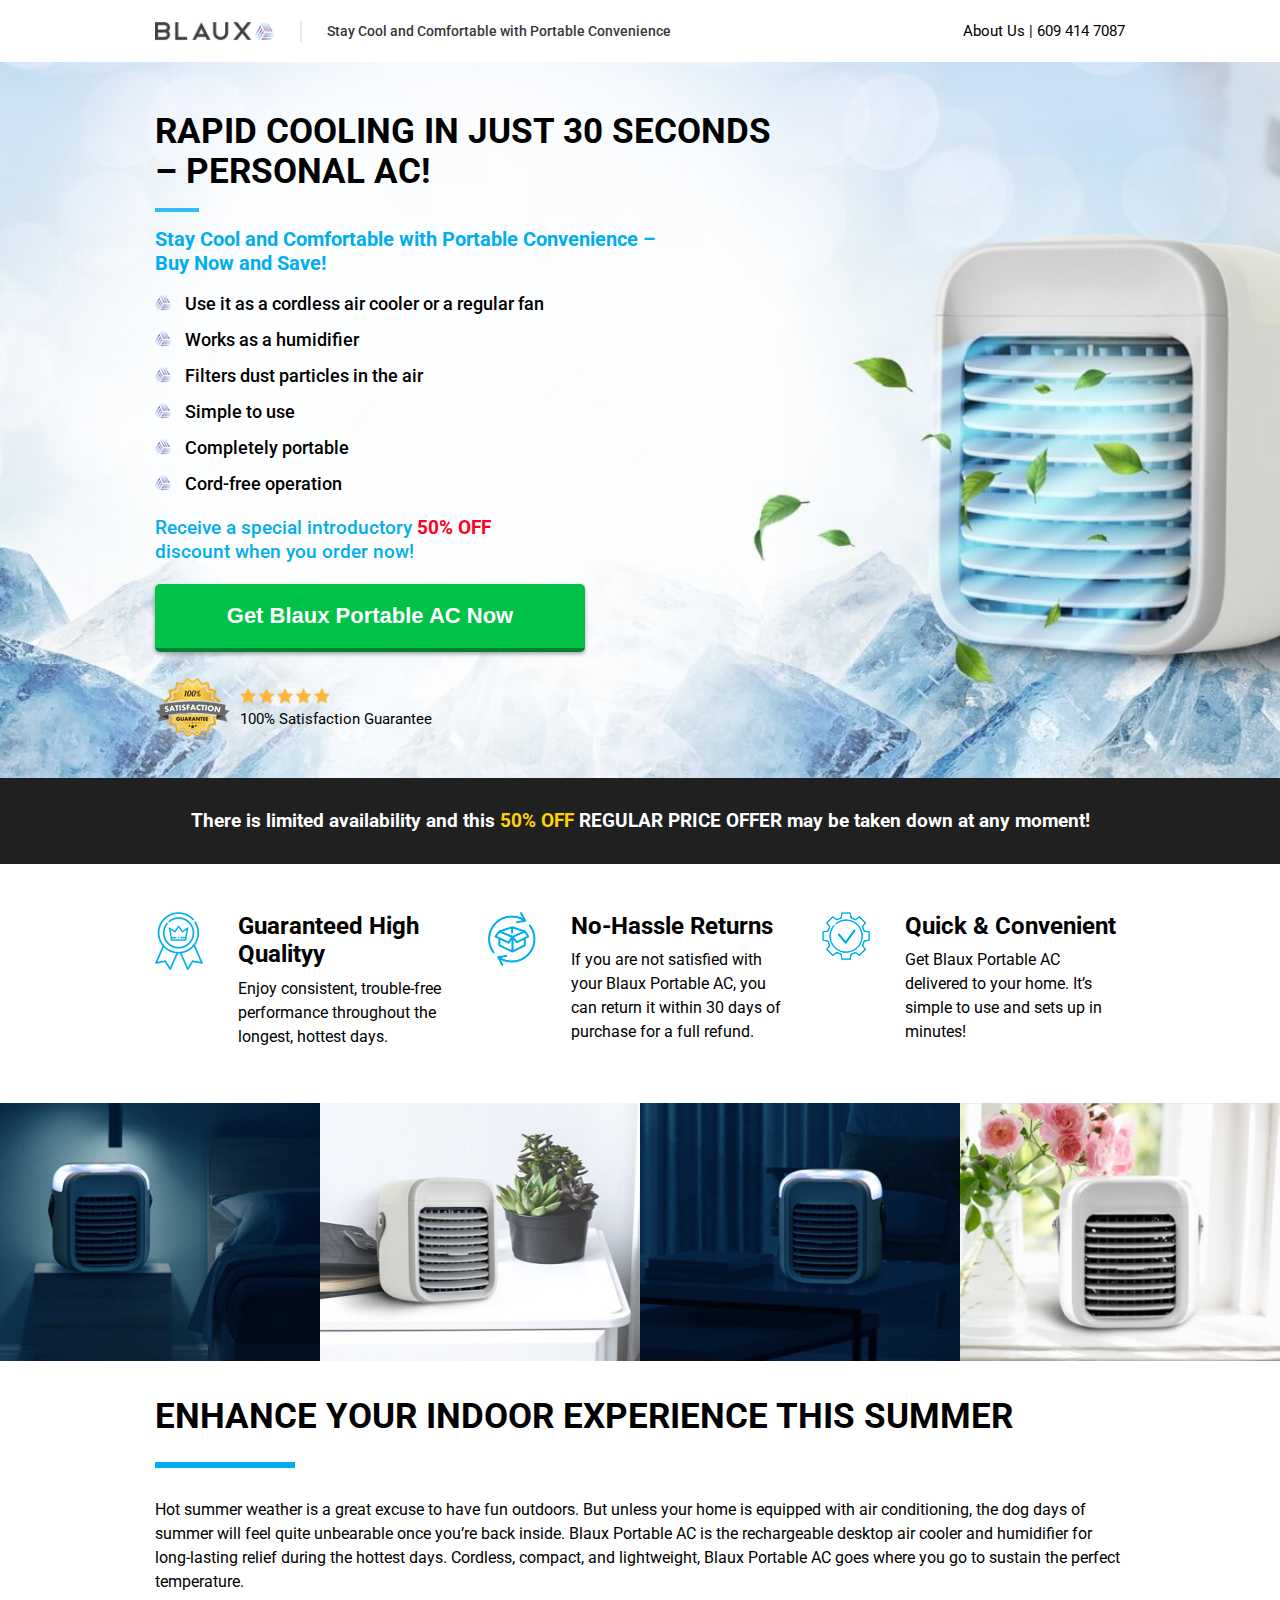
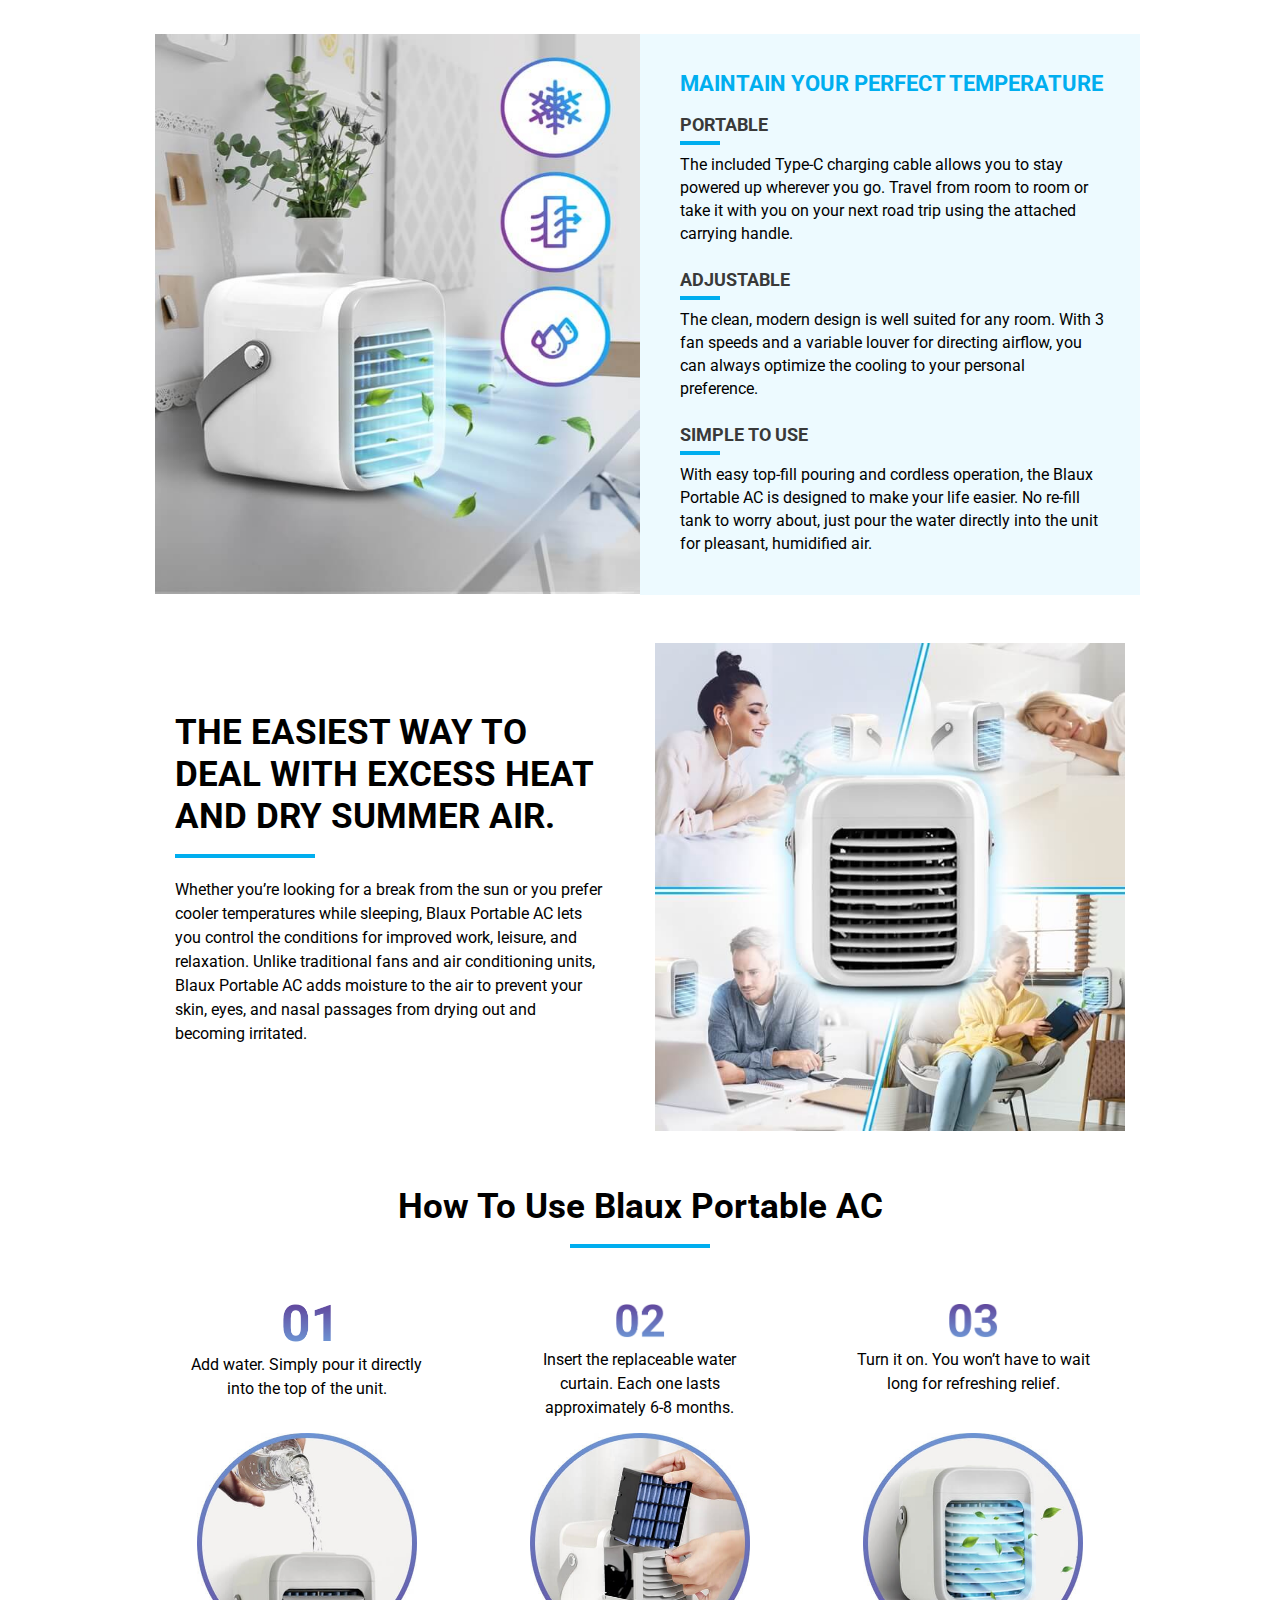
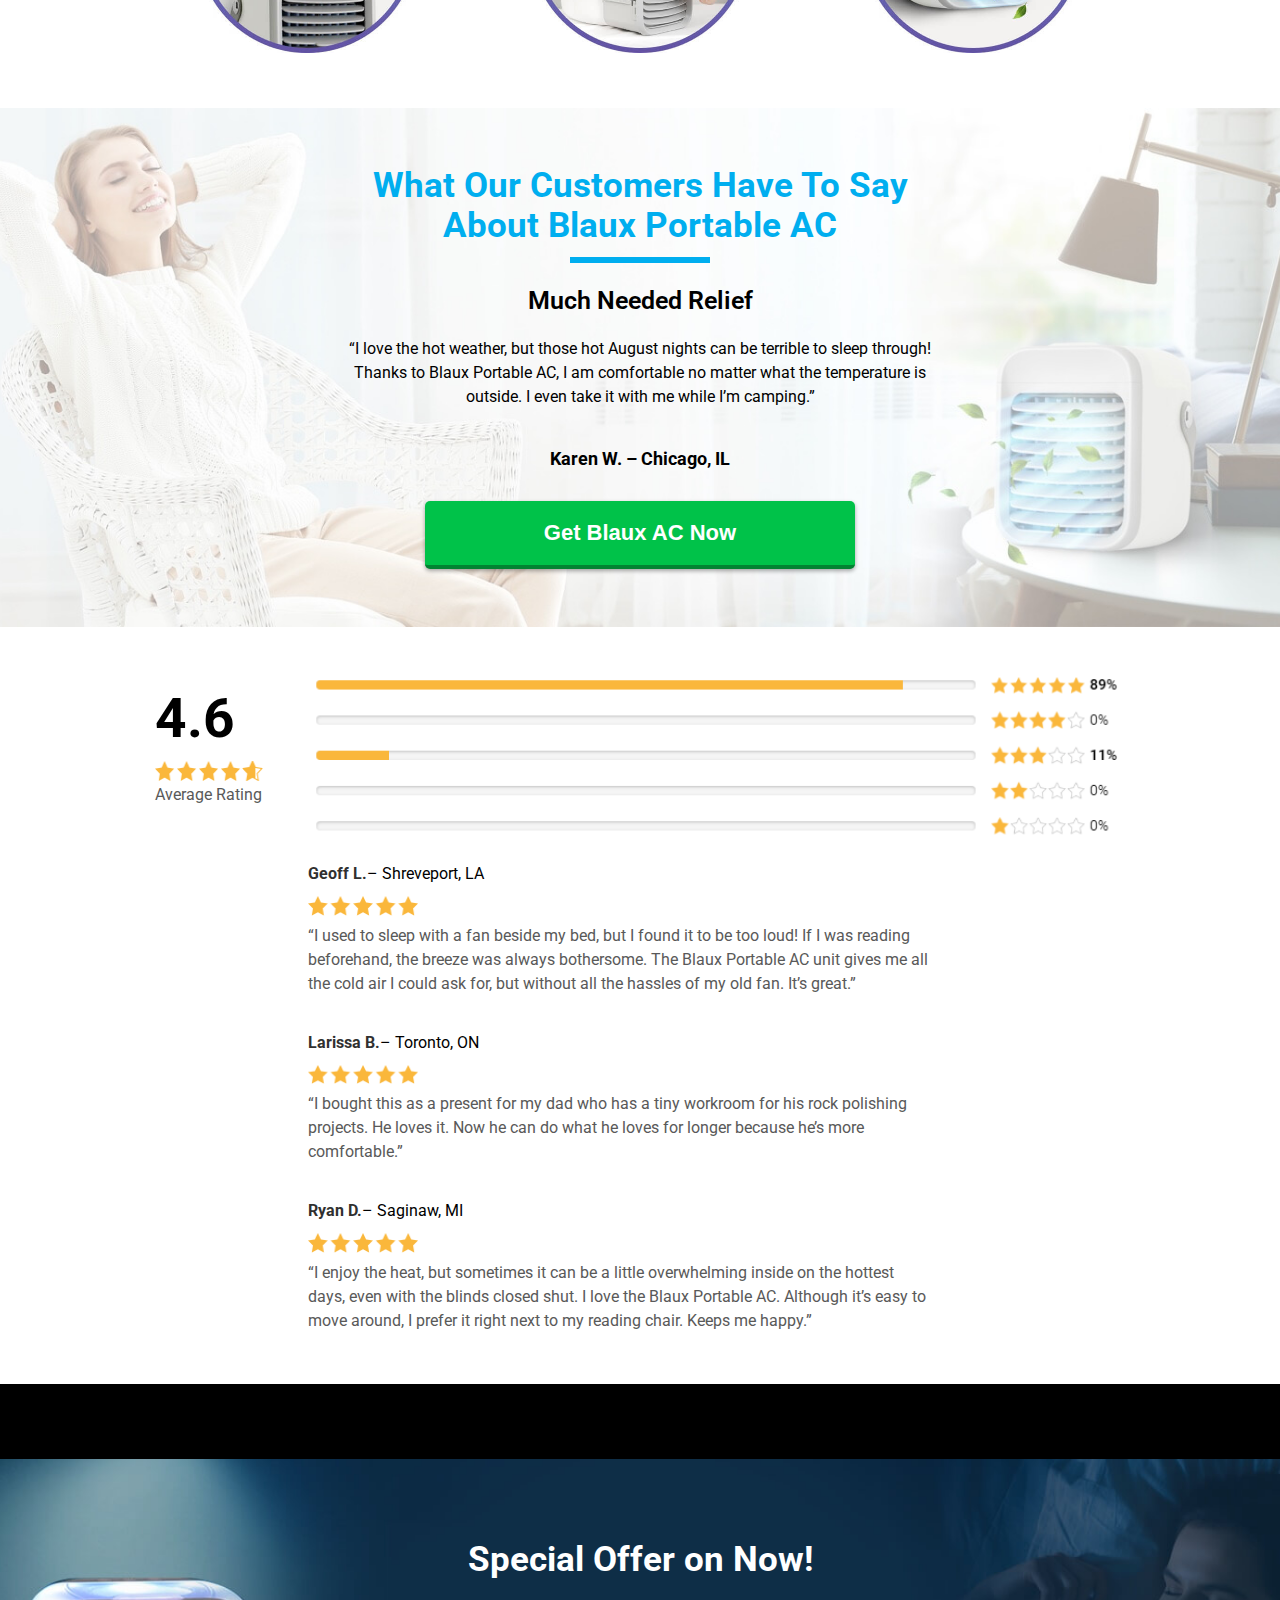
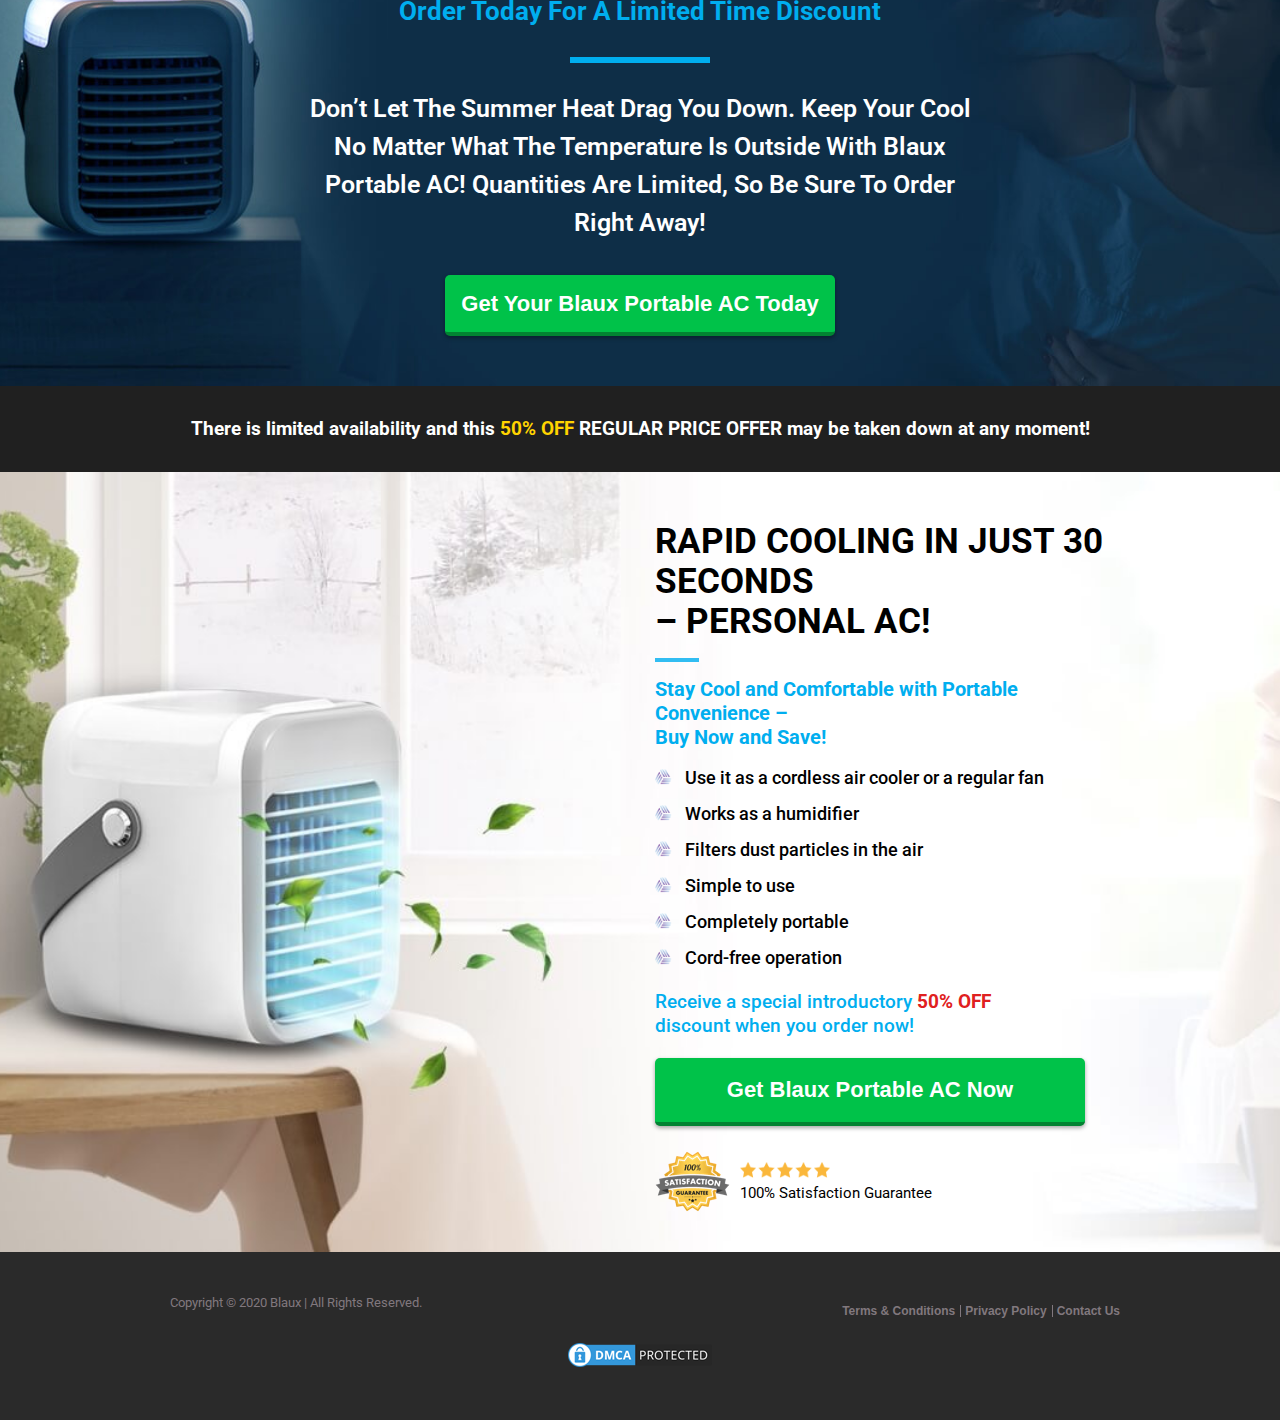
<file: index.html>
<!DOCTYPE html>
<html lang="en">

<head>
    <meta charset="UTF-8">
    <meta name="viewport" content="width=device-width, initial-scale=1.0">
    <meta http-equiv="X-UA-Compatible" content="ie=edge">
    <!-- Site Title -->
    <meta property="og:image" content="https://blaux.netlify.app/assets/img/blaux-portable-ac15.jpg" />
    <meta property="og:title" content="Rapid Cooling in Just 30 Seconds - Portable AC!" />
    <title>Rapid Cooling in Just 30 Seconds - Portable AC!</title>
    <!-- Favicon -->
    <link rel="shortcut icon" href="assets/img/favicon.png" type="image/x-icon">
    <link href="https://fonts.googleapis.com/css?family=Arimo:400,700|Lato:300,400,700,900|Open+Sans:300,400,600,700,800|Roboto:300,400,500,700,900|Scada:400,700" rel="stylesheet">
    <!-- All CSS -->
    <link rel="stylesheet" href="assets/css/bootstrap.min.css">
    <!-- Main Style -->
    <link rel="stylesheet" href="assets/css/style.css">
    <link rel="stylesheet" href="assets/css/responsive.css">



</head>

<body>
    <!--[if lte IE 9]>
    <p class="browserupgrade">You are using an <strong>outdated</strong> browser. Please <a href="https://browsehappy.com/">upgrade your browser</a> to improve your experience and security.</p>
  <![endif]-->
    <!--********************************
    ***** Code Start From Here *****
    ******************************** -->
    <header class="py-3">
        <div class="container">
            <div class="custom-container">
                <div class="row align-items-center">
                    <div class="col-lg-8">
                        <div class="header-left">
                            <div class="logo">
                                <img src="assets/img/blaux-portable-ac-logo.png" alt="blaux-portable-ac">
                            </div>
                            <span>Stay Cool and Comfortable with Portable Convenience</span>
                        </div>
                    </div>
                    <div class="col-lg-4">
                        <div class="right-contact-info">
                            <a href="https://www.buyblaux.com/en/contact-us.html" class="about-a">About Us | 609 414 7087</a>
                            <a href="https://www.frstbte.com/64PKHDC/5B6Z3NT/?uid=7055" class="custom-btn button-a d-none">Get Blaux Portable AC Today!</a>
                        </div>
                    </div>
                </div>
            </div>
        </div>
    </header>



    <section>
        <div class="banner-section">
            <div class="custom-container">
                <div class="row">
                    <div class="col-md-8">
                            <div class="header-title">
                                <h1>RAPID COOLING IN JUST 30 SECONDS</br> – PERSONAL AC!</h1>
                               <p>Stay Cool and Comfortable with Portable Convenience –</br> Buy Now and Save!</p>
                            </div>
                            <div class="list-item">
                                <ul>
                                    <li>
                                        Use it as a cordless air cooler or a regular fan</li>
                                    <li>
                                       Works as a humidifier</li>
                                    <li>
                                        Filters dust particles in the air</li>
                                    <li>
                                        Simple to use</li>
                                        <li>Completely portable</li>
                                        <li>Cord-free operation</li>
                                      
                                </ul>
                              
                                <p class="header-p">Receive a special introductory <span class="yellow">50% OFF</span></br> discount when you order now!</p>
                                <a href="https://www.frstbte.com/64PKHDC/5B6Z3NT/?uid=7055" class="banner2 custom-btn">Get Blaux Portable AC Now</a>
                                <div class="satisfy-start">
                                    <img src="assets/img/blaux-portable-ac3.png" alt="blaux-portable-ac">
                                    <div class="satisfy-start-and-text">
                                        <img src="assets/img/blaux-portable-ac9.png" alt="blaux-portable-ac">
                                        <p>100% Satisfaction Guarantee</p>
                                    </div>
                                </div>
                            </div>
                    </div>
           
                </div>
            </div>
        </div>
        <div class="header-bottom">
            <p>There is limited availability and this <span class="yellow">50% OFF</span> REGULAR PRICE OFFER may be taken down at any moment!</p>
        </div>
    </section>
    <section class="Quality">
        <div class="container pt-5 pb-4">
            <div class="row">
                <div class="col-12">
                    <div class="custom-container">
                        <div class="row">
                            <div class="col-md-4">
                                <div class="main-quality">
                                    <div class="imgandheading">
                                        <img src="assets/img/blaux-portable-ac4.png" alt="blaux-portable-ac">
                                    </div>
                                    <div class="quality-description">
                                        <h3>Guaranteed High Qualityy</h3>
                                        <p>Enjoy consistent, trouble-free performance throughout the longest, hottest days.</p>
                                    </div>
                                </div>
                            </div>
                            <div class="col-md-4">
                                <div class="main-quality">
                                    <div class="imgandheading">
                                        <img src="assets/img/blaux-portable-ac5.png" alt="blaux-portable-ac">
                                    </div>
                                    <div class="quality-description">
                                        <h3>No-Hassle Returns</h3>
                                        <p>If you are not satisfied with your Blaux Portable AC, you can return it within 30 days of purchase for a full refund.</p>
                                    </div>
                                </div>
                            </div>
                            <div class="col-md-4">
                                <div class="main-quality">
                                    <div class="imgandheading">
                                        <img src="assets/img/blaux-portable-ac6.png" alt="blaux-portable-ac">
                                    </div>
                                    <div class="quality-description">
                                        <h3>Quick & Convenient</h3>
                                        <p>Get Blaux Portable AC delivered to your home. It’s simple to use and sets up in minutes!</p>
                                    </div>
                                </div>
                            </div>
                        </div>
                    </div>
                </div>
            </div>
        </div>
    </section>

<div class="two-img-section">
   <img src="assets/img/blaux-portable-ac11.jpg" class="d-none d-md-block w-100" alt="blaux-portable-ac">
   <img src="assets/img/blaux-portable-ac12.jpg" class="d-block d-md-none w-100" alt="blaux-portable-ac">
</div>


    <section class="free-dom-wrap">
        <div class="custom-container">
            <div class="freedom-text">
                <div class="freedom-section-title">
                    <h2>ENHANCE YOUR INDOOR EXPERIENCE THIS SUMMER</h2>
<p>Hot summer weather is a great excuse to have fun outdoors. But unless your home is equipped with air conditioning, the dog days of summer will feel quite unbearable once you’re back inside. Blaux Portable AC is the rechargeable desktop air cooler and humidifier for long-lasting relief during the hottest days. Cordless, compact, and lightweight, Blaux Portable AC goes where you go to sustain the perfect temperature.</p>
                </div>
            </div>
    </div>
</section>


    <!-- product description section  -->
    <section>
        <div class="custom-container mb-5">
            <div class="row ">
                  <div class="col-md-6 pr-md-0">
                   <div class="product-des-img">
                        <img src="assets/img/blaux-portable-ac13.jpg" class="d-none d-md-block w-100" alt="blaux-portable-ac">
                    <img src="assets/img/blaux-portable-ac14.jpg" class="d-block d-md-none w-100" alt="blaux-portable-ac">
                   </div>
                </div>
                <div class="col-md-6 pl-md-0">
                    <div class="right-side-product-des">
                        <h3>MAINTAIN YOUR PERFECT TEMPERATURE</h3>
                       <div class="des-row">
                           <h5>PORTABLE</h5>
                           <p>The included Type-C charging cable allows you to stay powered up wherever you go. Travel from room to room or take it with you on your next road trip using the attached carrying handle.</p>
                       </div>
                        <div class="des-row">
                           <h5>ADJUSTABLE</h5>
                           <p>The clean, modern design is well suited for any room. With 3 fan speeds and a variable louver for directing airflow, you can always optimize the cooling to your personal preference.</p>
                       </div>
                         <div class="des-row">
                           <h5>SIMPLE TO USE</h5>
                           <p>With easy top-fill pouring and cordless operation, the Blaux Portable AC is designed to make your life easier. No re-fill tank to worry about, just pour the water directly into the unit for pleasant, humidified air.</p>
                       </div>


                    </div>
                </div>
              
            </div>
        </div>
    </section>

<div class="deal-with-exces">
    <div class="custom-container">
        <div class="row">
            <div class="col-md-6">
                <div class="deal-with-summary-wrap">
                    <div class="deal-with-summary">
                        <h2>THE EASIEST WAY TO DEAL WITH EXCESS HEAT AND DRY SUMMER AIR.</h2>
                        <p>Whether you’re looking for a break from the sun or you prefer cooler temperatures while sleeping, Blaux Portable AC lets you control the conditions for improved work, leisure, and relaxation. Unlike traditional fans and air conditioning units, Blaux Portable AC adds moisture to the air to prevent your skin, eyes, and nasal passages from drying out and becoming irritated.</p>
                    </div>
                </div>
            </div>
            <div class="col-md-6">
                <img src="assets/img/blaux-portable-ac15.jpg" class="w-100" alt="blaux-portable-ac">
            </div>
        </div>
    </div>
</div>

<div class="blaux-portable">
    <div class="custom-container">
        <div class="row">
            <div class="col-12">
                <div class="blaux-title">
                    <h2>How to use Blaux Portable AC</h2>
                </div>
            </div>
        </div>
        <div class="row">
            <div class="col-md-4">
                <div class="portable-des">
                    <div class="portable-header">
                        <img src="assets/img/1.png" alt="blaux-portable-ac">
                        <p>Add water. Simply pour it directly</br> into the top of the unit.</p>
                    </div>
                    <div class="portable-bottom">
                        <img src="assets/img/blaux-portable-ac16.jpg" alt="blaux-portable-ac">
                    </div>
                </div>
            </div>
            <div class="col-md-4">
                      <div class="portable-des">
                    <div class="portable-header">
                        <img src="assets/img/2.png" alt="blaux-portable-ac">
                        <p>Insert the replaceable water</br> curtain. Each one lasts</br> approximately 6-8 months.</p>
                    </div>
                    <div class="portable-bottom">
                        <img src="assets/img/blaux-portable-ac17.jpg" alt="blaux-portable-ac">
                    </div>
                </div>
            </div>
            <div class="col-md-4">
                      <div class="portable-des">
                    <div class="portable-header">
                        <img src="assets/img/3.png" alt="blaux-portable-ac">
                        <p>Turn it on. You won’t have to wait</br> long for refreshing relief.</p>
                    </div>
                    <div class="portable-bottom">
                        <img src="assets/img/blaux-portable-ac18.jpg" alt="blaux-portable-ac">
                    </div>
                </div>
            </div>
        </div>
    </div>
</div>


<!-- customer say section -->
<section>
   <div class="customer-say ">
    <div class="section-title pt-5">
        <h2>What Our Customers Have to Say</br> About Blaux Portable AC</h2>
        <p>Much Needed Relief</p>
    </div>
    <div class="customer-say-des pt-3 pb-5">

        <p>“I love the hot weather, but those hot August nights can be terrible to sleep through! Thanks to Blaux Portable AC, I am comfortable no matter what the temperature is outside. I even take it with me while I’m camping.”</p>
        <h5 class=" py-4">Karen W. – Chicago, IL</h5>
        <a href="https://www.frstbte.com/64PKHDC/5B6Z3NT/?uid=7055" class="custom-btn">Get Blaux AC Now</a>
    </div>
</div>
</section>

    <section class="rating-section">
        <div class="container pt-5 pb-3">
            <div class="row">
                <div class="col-12">
                    <div class="custom-container">
                        <div class="total-rating">
                            <div class="left-rating">
                                <h5>4.6</h5>
                                <img src="assets/img/blaux-portable-ac10.png" alt="blaux-portable-ac">
                                <p>Average Rating</p>
                            </div>
                            <div class="right-rating">
                                <img src="assets/img/blaux-portable-ac8.png" class="w-100" alt="blaux-portable-ac">
                                <div class="single-rating-wrap pt-3">
                                    <div class="single-rating">
                                        <p><b>Geoff L. </b>– Shreveport, LA</p>
                                        <img src="assets/img/blaux-portable-ac9.png" alt="blaux-portable-ac">
                                        <p>“I used to sleep with a fan beside my bed, but I found it to be too loud! If I was reading beforehand, the breeze was always bothersome. The Blaux Portable AC unit gives me all the cold air I could ask for, but without all the hassles of my old fan. It’s great.”</p>
                                    </div>
                                </div>
                                <!-- single rating  -->
                                <div class="single-rating-wrap">
                                    <div class="single-rating">
                                        <p><b>Larissa B. </b>– Toronto, ON </p>
                                        <img src="assets/img/blaux-portable-ac9.png" alt="blaux-portable-ac">
                                        <p>“I bought this as a present for my dad who has a tiny workroom for his rock polishing projects. He loves it. Now he can do what he loves for longer because he’s more comfortable.”</p>
                                    </div>
                                </div>
                                <!-- single rating  -->
                                <div class="single-rating-wrap">
                                    <div class="single-rating">
                                        <p><b>Ryan D.  </b>– Saginaw, MI</p>
                                        <img src="assets/img/blaux-portable-ac9.png" alt="blaux-portable-ac">
                                        <p>“I enjoy the heat, but sometimes it can be a little overwhelming inside on the hottest days, even with the blinds closed shut. I love the Blaux Portable AC. Although it’s easy to move around, I prefer it right next to my reading chair. Keeps me happy.”</p>
                                    </div>
                                </div>
                            </div>
                        </div>
                    </div>
                </div>
            </div>
        </div>
    </section>

    <!-- stock up  -->
    <section class="stock-up-wrap">
       <div class="stock-up">
           <div class="custom-container">
            <div class="section-title">
                <span>Special Offer on Now!</span>
                <h2>Order Today for a Limited Time Discount</h2>
            </div>
            <div class="stock-up-des pt-3">


                <h5>Don’t let the summer heat drag you down. Keep your cool <br>no matter what the temperature is outside with Blaux <br>Portable AC! Quantities are limited, so be sure to order <br>right away!</h5>
                
                <a href="https://www.frstbte.com/64PKHDC/5B6Z3NT/?uid=7055" class="custom-btn">Get Your Blaux Portable AC Today</a>
            </div>
        </div>
    </div>
</section>

   <div class="header-bottom">
    <p class="m-0">There is limited availability and this <span class="yellow">50% OFF</span> REGULAR PRICE OFFER may be taken down at any moment!</p>
        </div>
    <section>
        <div class=" bottom-banner-wrap">
            <div class="custom-container">
                <div class="row">
                    <div class="col-md-6 "></div>
                      <div class="col-md-6">
                            <div class="header-title">
                                <h1>RAPID COOLING IN JUST 30 SECONDS</br> – PERSONAL AC!</h1>
                               <p>Stay Cool and Comfortable with Portable Convenience –</br> Buy Now and Save!</p>
                            </div>
                            <div class="list-item">
                                <ul>
                                    <li>
                                        Use it as a cordless air cooler or a regular fan</li>
                                    <li>
                                       Works as a humidifier</li>
                                    <li>
                                        Filters dust particles in the air</li>
                                    <li>
                                        Simple to use</li>
                                        <li>Completely portable</li>
                                        <li>Cord-free operation</li>
                                      
                                </ul>
                              
                                <p class="header-p">Receive a special introductory <span class="yellow">50% OFF</span></br> discount when you order now!</p>
                                <a href="https://www.frstbte.com/64PKHDC/5B6Z3NT/?uid=7055" class="banner2 custom-btn">Get Blaux Portable AC Now</a>
                                <div class="satisfy-start">
                                    <img src="assets/img/blaux-portable-ac3.png" alt="blaux-portable-ac">
                                    <div class="satisfy-start-and-text">
                                        <img src="assets/img/blaux-portable-ac9.png" alt="blaux-portable-ac">
                                        <p>100% Satisfaction Guarantee</p>
                                    </div>
                                </div>
                            </div>
                    </div>
           
                </div>
            </div>
        </div>
    </section>
 

    <footer>
      <div class="custom-container">
        <div class="footer-des"> 
               <p>Copyright © 2020 Blaux | All Rights Reserved.</p>
          <ul>
              <li><a href="https://www.buyblaux.com/en/terms.html">Terms & Conditions</a></li>
              <li><a href="https://www.buyblaux.com/en/policy.html">Privacy Policy </a></li>
              <li><a href="https://www.buyblaux.com/en/contact-us.html">  Contact Us</a></li>

          </ul>
      </div>
      <div class="dmc-img">
    <a href="https://www.dmca.com/Protection/Status.aspx?ID=ef1fadd9-e577-4b7f-ac63-515756019c06&refurl=https://www.buyblaux.com/en/index-miniac.html?icta=order-miniac-v1.html&loader=1&fomo=1"><img src="assets/img/dmca-blaux-portable-ac.png" alt="blaux-portable-ac"></a>
</div>
      </div>
    </footer>

    <div class="footer-button d-block d-md-none">
        <a href="https://www.frstbte.com/64PKHDC/5B6Z3NT/?uid=7055" class="custom-btn button-a ">Get Blaux Portable AC Today!</a>
    </div>


    <!-- modal section -->
    <div class="modal_section d-flex ">
        <div class="modal_img">
            <img src="assets/img/blaux-portable-ac-modal.png" alt="blaux-portable-ac-modal">
        </div>
        <div class="modal_content">
            <p><span id="popupdata"></span> <br>just bought:&nbsp; <strong>Blaux Portable AC</strong></p>
            <div class="text-right">
                <span>JUST NOW</span>
            </div>
        </div>
    </div>
    <!-- modal section end -->
    <!-- All JavaScript -->
    <script src="assets/js/vendor/modernizr-3.6.0.min.js"></script>
    <script src="assets/js/vendor/jquery-3.4.1.min.js"></script>

    <script>


    document.addEventListener("scroll", function() {
        let header = $('header').offsetTop;

        if (document.body.scrollTop > 100 || document.documentElement.scrollTop > 100) {
            $('header').addClass('stickys')
            $('.about-a').addClass('d-none')
            $('.button-a').addClass('d-block')
        } else {

            $('header').removeClass('stickys')
            $('.about-a').removeClass('d-none')
            $('.button-a').removeClass('d-block')
        }
    })


    document.addEventListener("scroll", function() {


        if (document.body.scrollTop > 300 || document.documentElement.scrollTop > 300) {
            $('.footer-button').removeClass('d-none')
        } else {

            $('.footer-button').addClass('d-none')

        }
    })



    let data = ['Elizabeth L. from Charlotte, NC', 'Michael C. from Memphis, TN', 'Oscar D. from Birmingham, AL', 'Steve O. from Las Vegas, NV ', 'Michael M. from Atlanta, GA', 'Charles V. from Milwaukee, WI', 'Jennifer Y. from Denver, CO', 'Nancy F. from Washington D.C.', 'Hannah F. from Cheyenne, WY', 'Margaret P. from Los Angeles, CA', 'David M. from Seattle, WA'];

    var $post = $(".modal_section");
    let count = 0;
    setInterval(function() {
        $post.toggleClass("show");
        $("#popupdata").html(data[count]);
        count++;
        if (count > data.length) {
            count = 0;
        }
    }, 6000);
    </script>
</body>

</html>
</file>
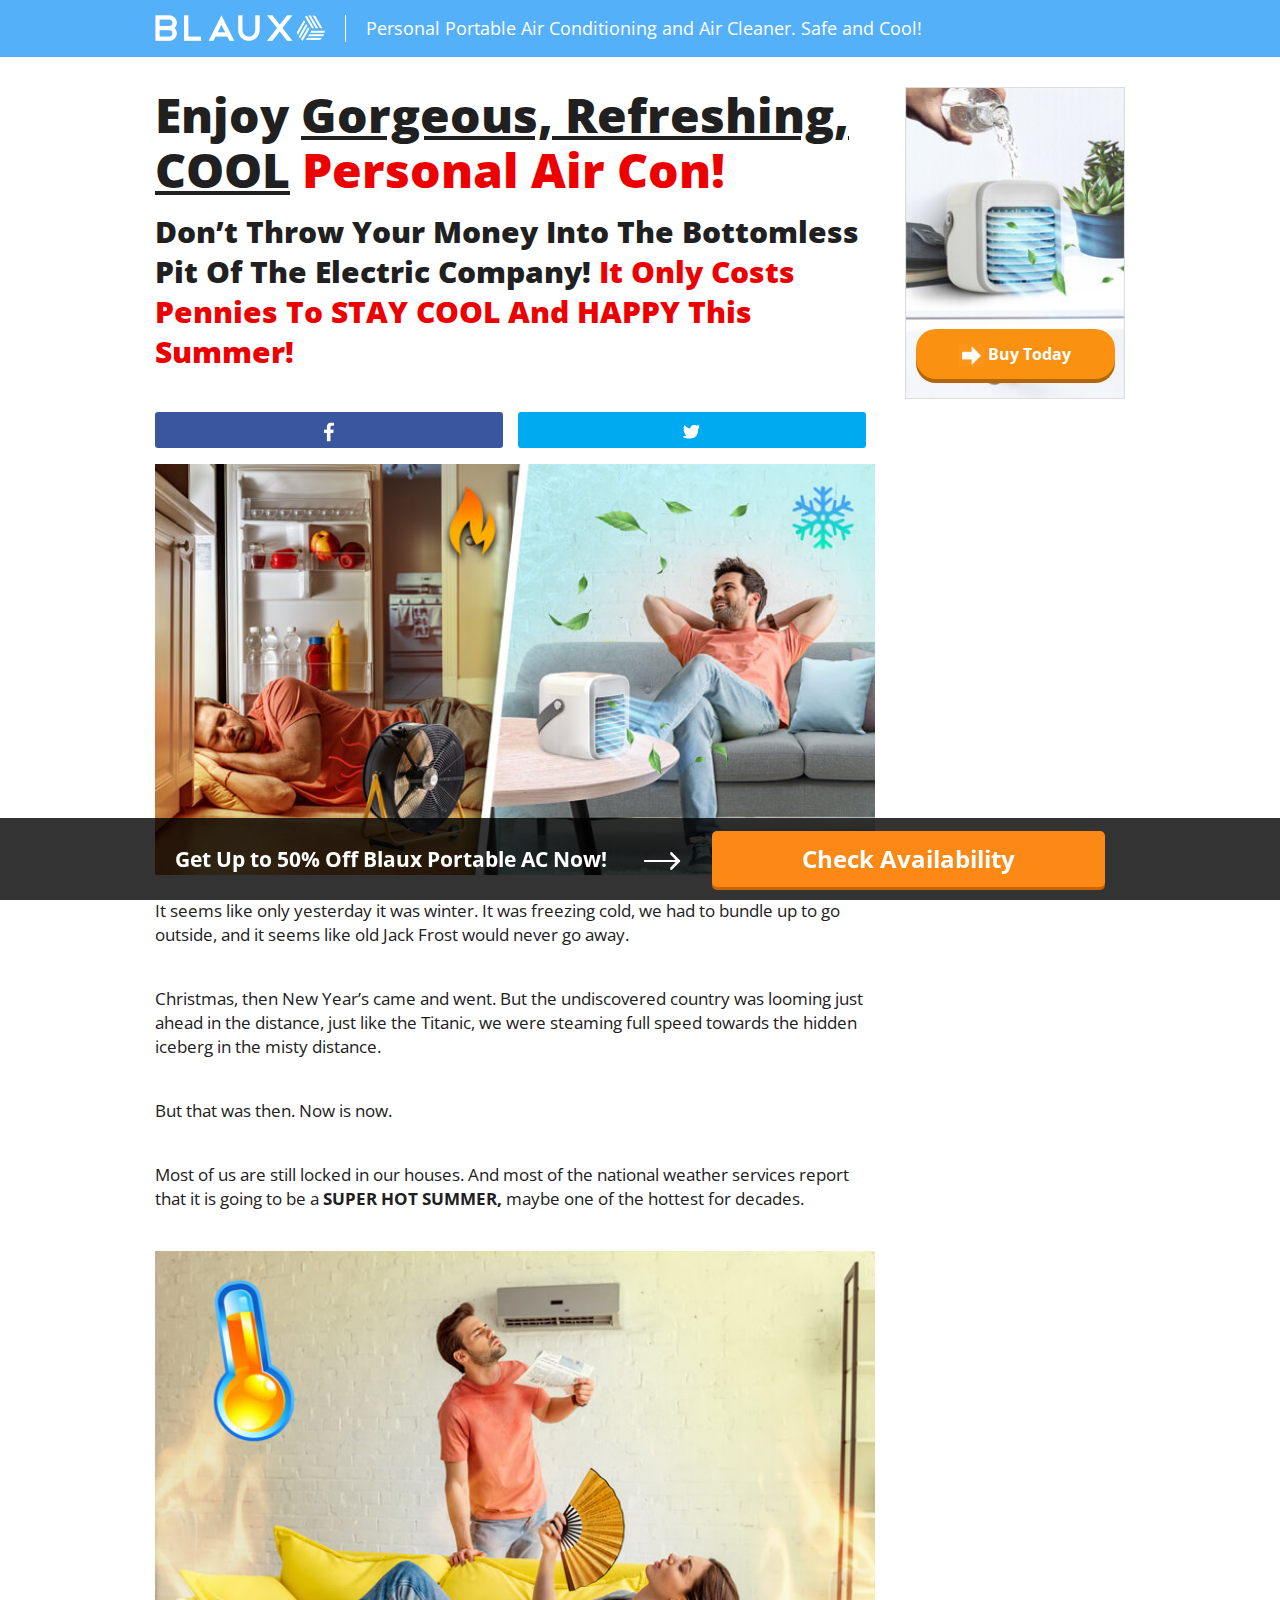
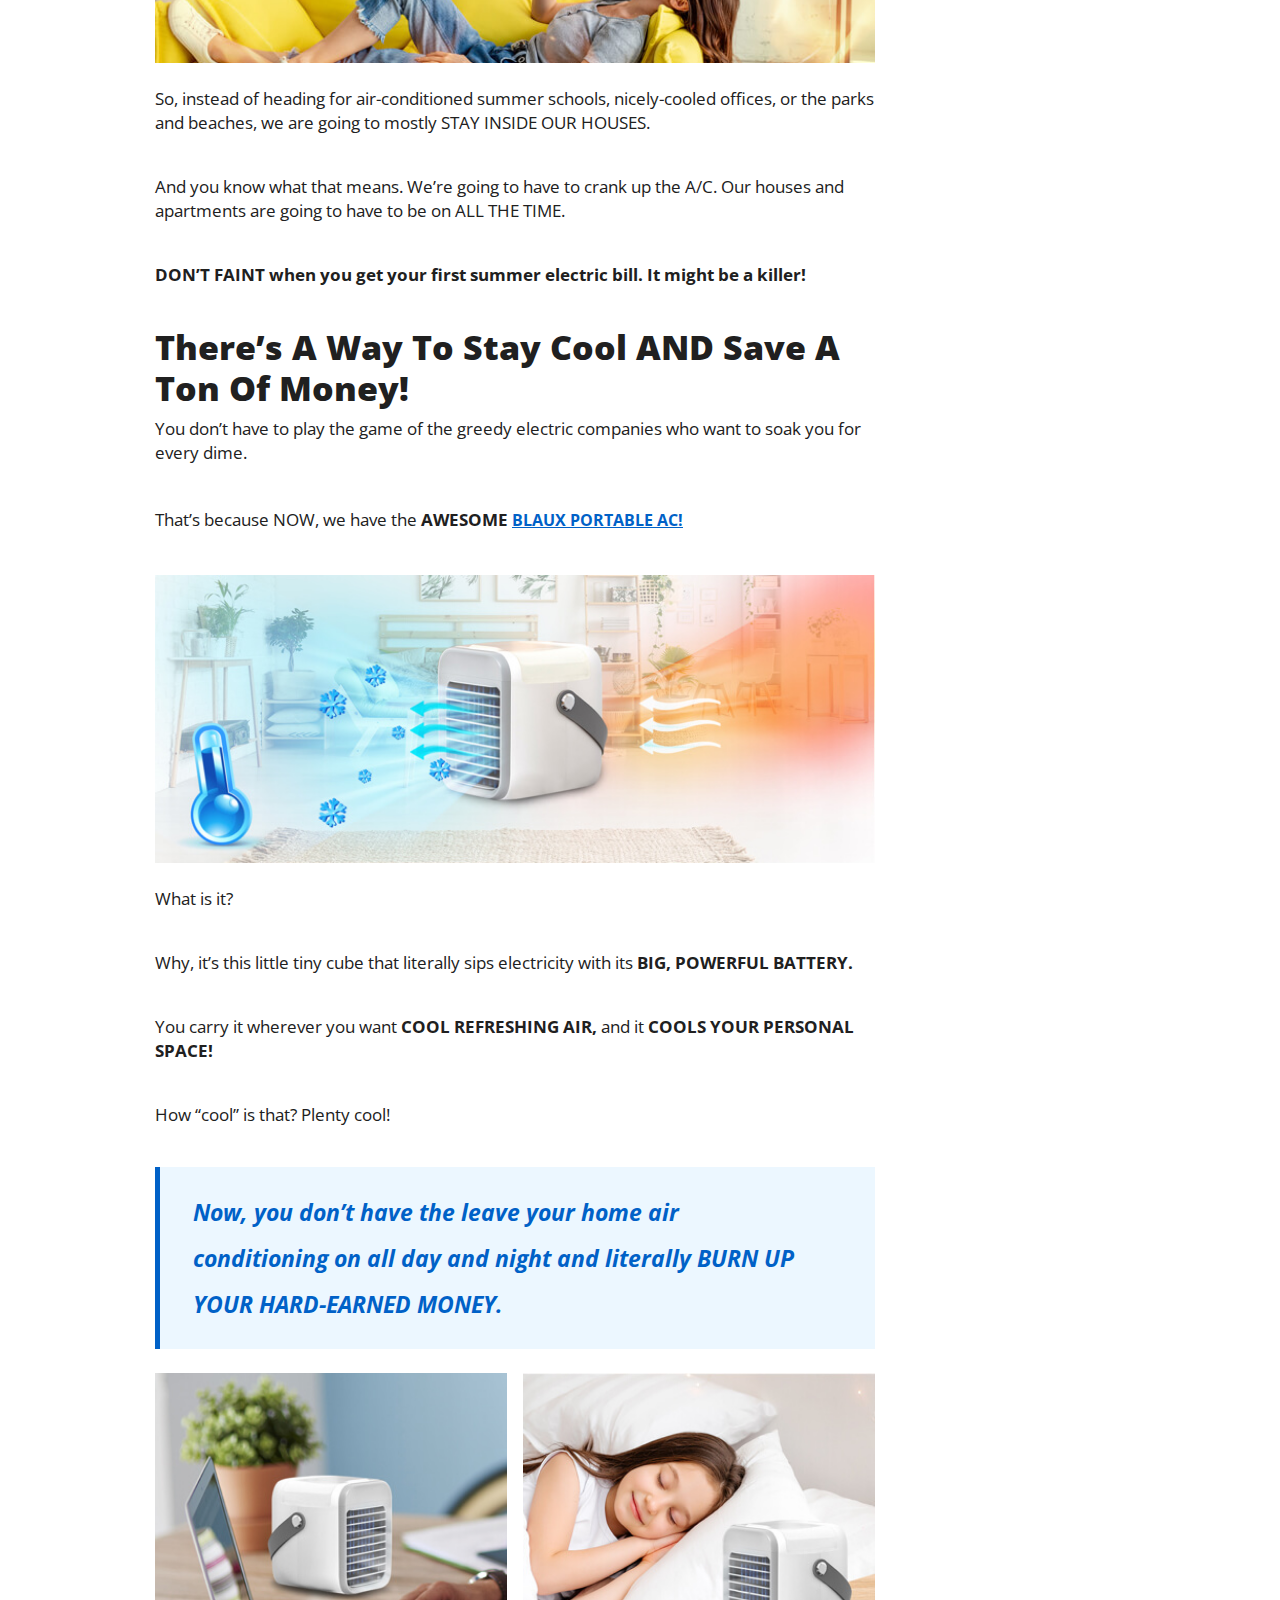
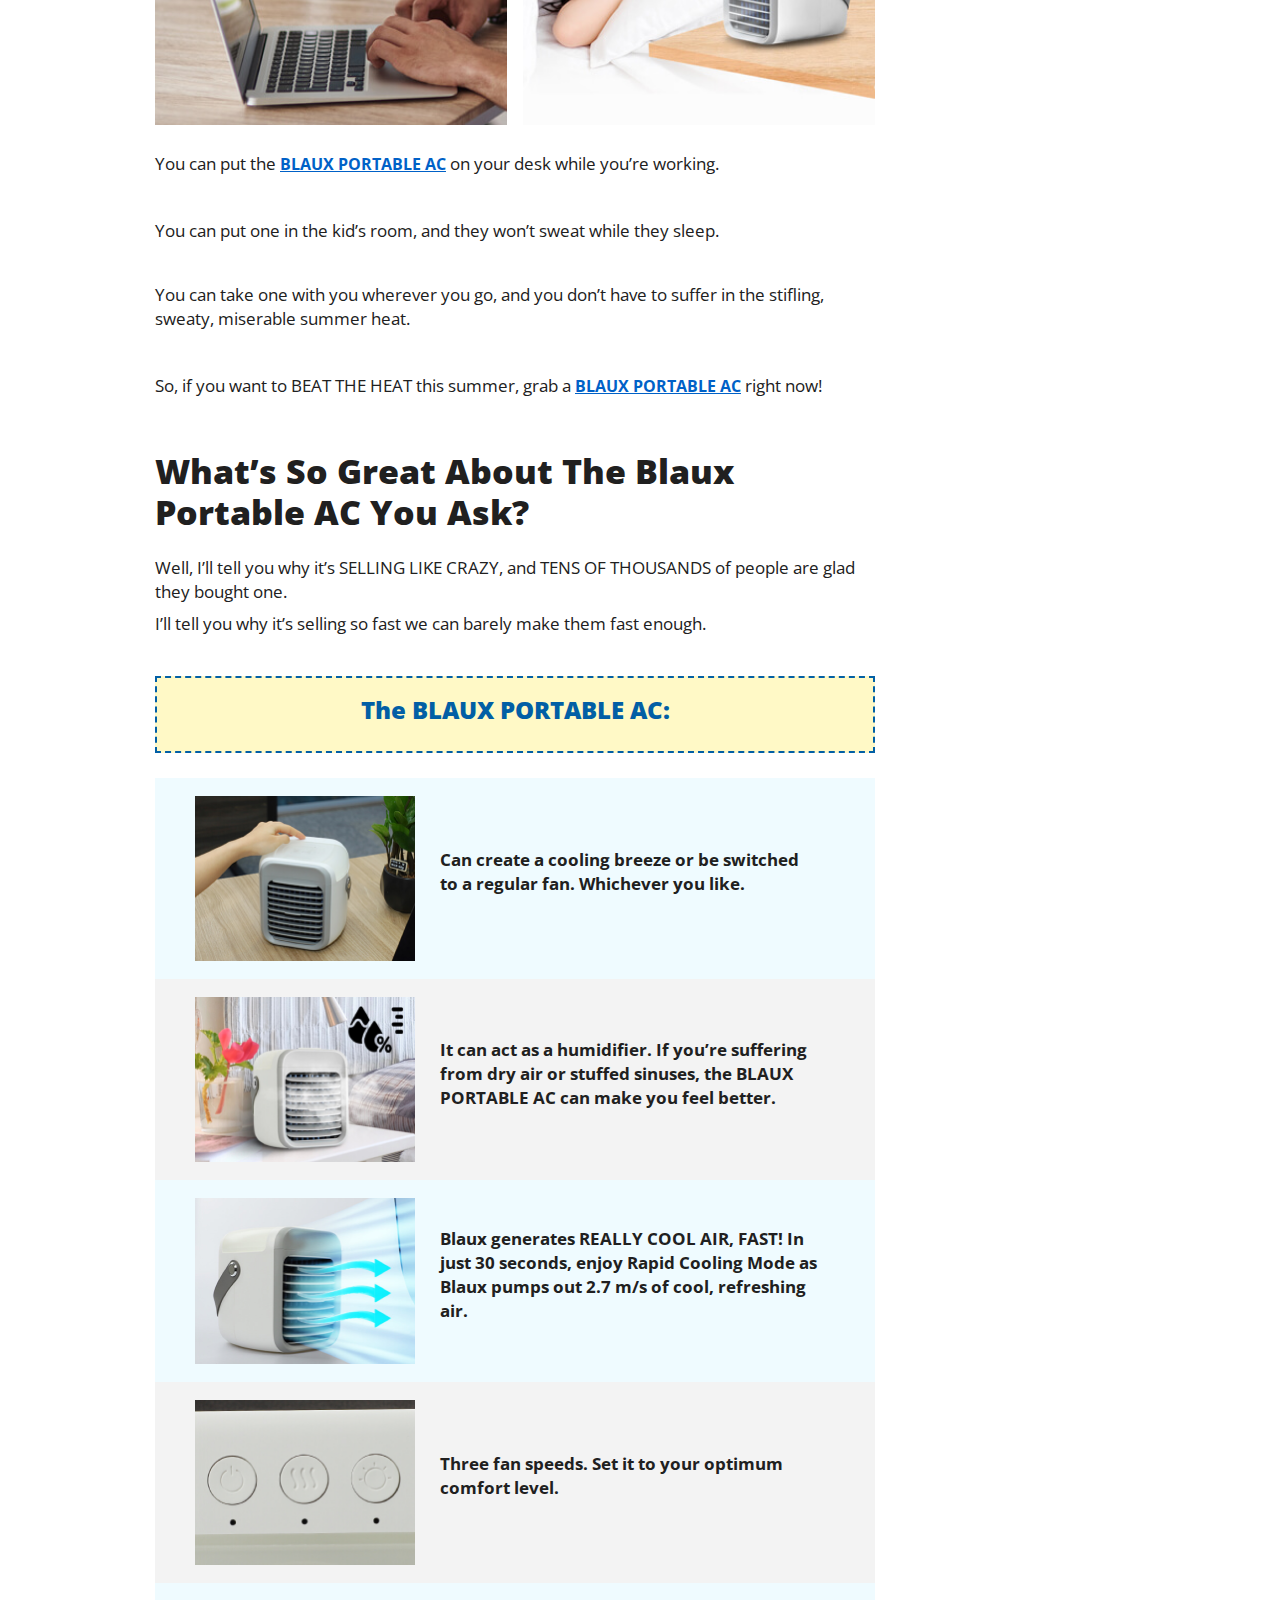
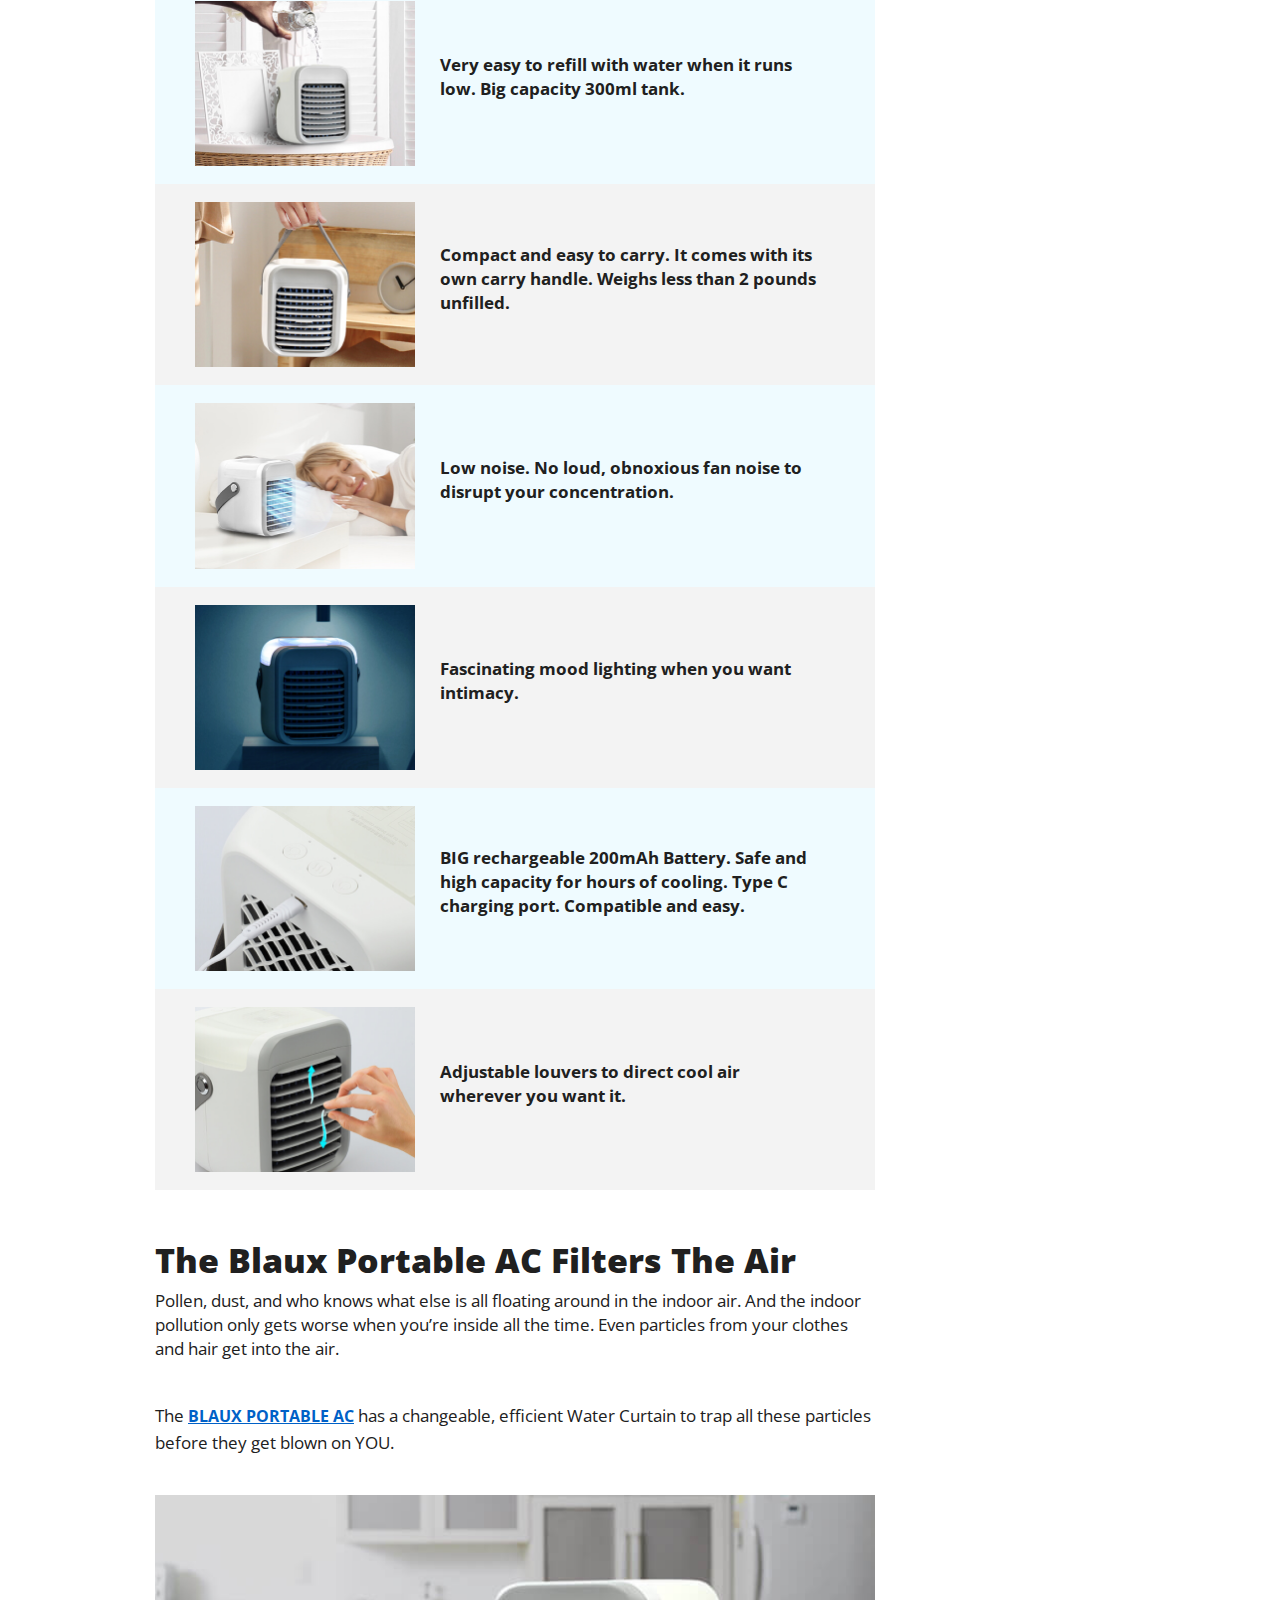
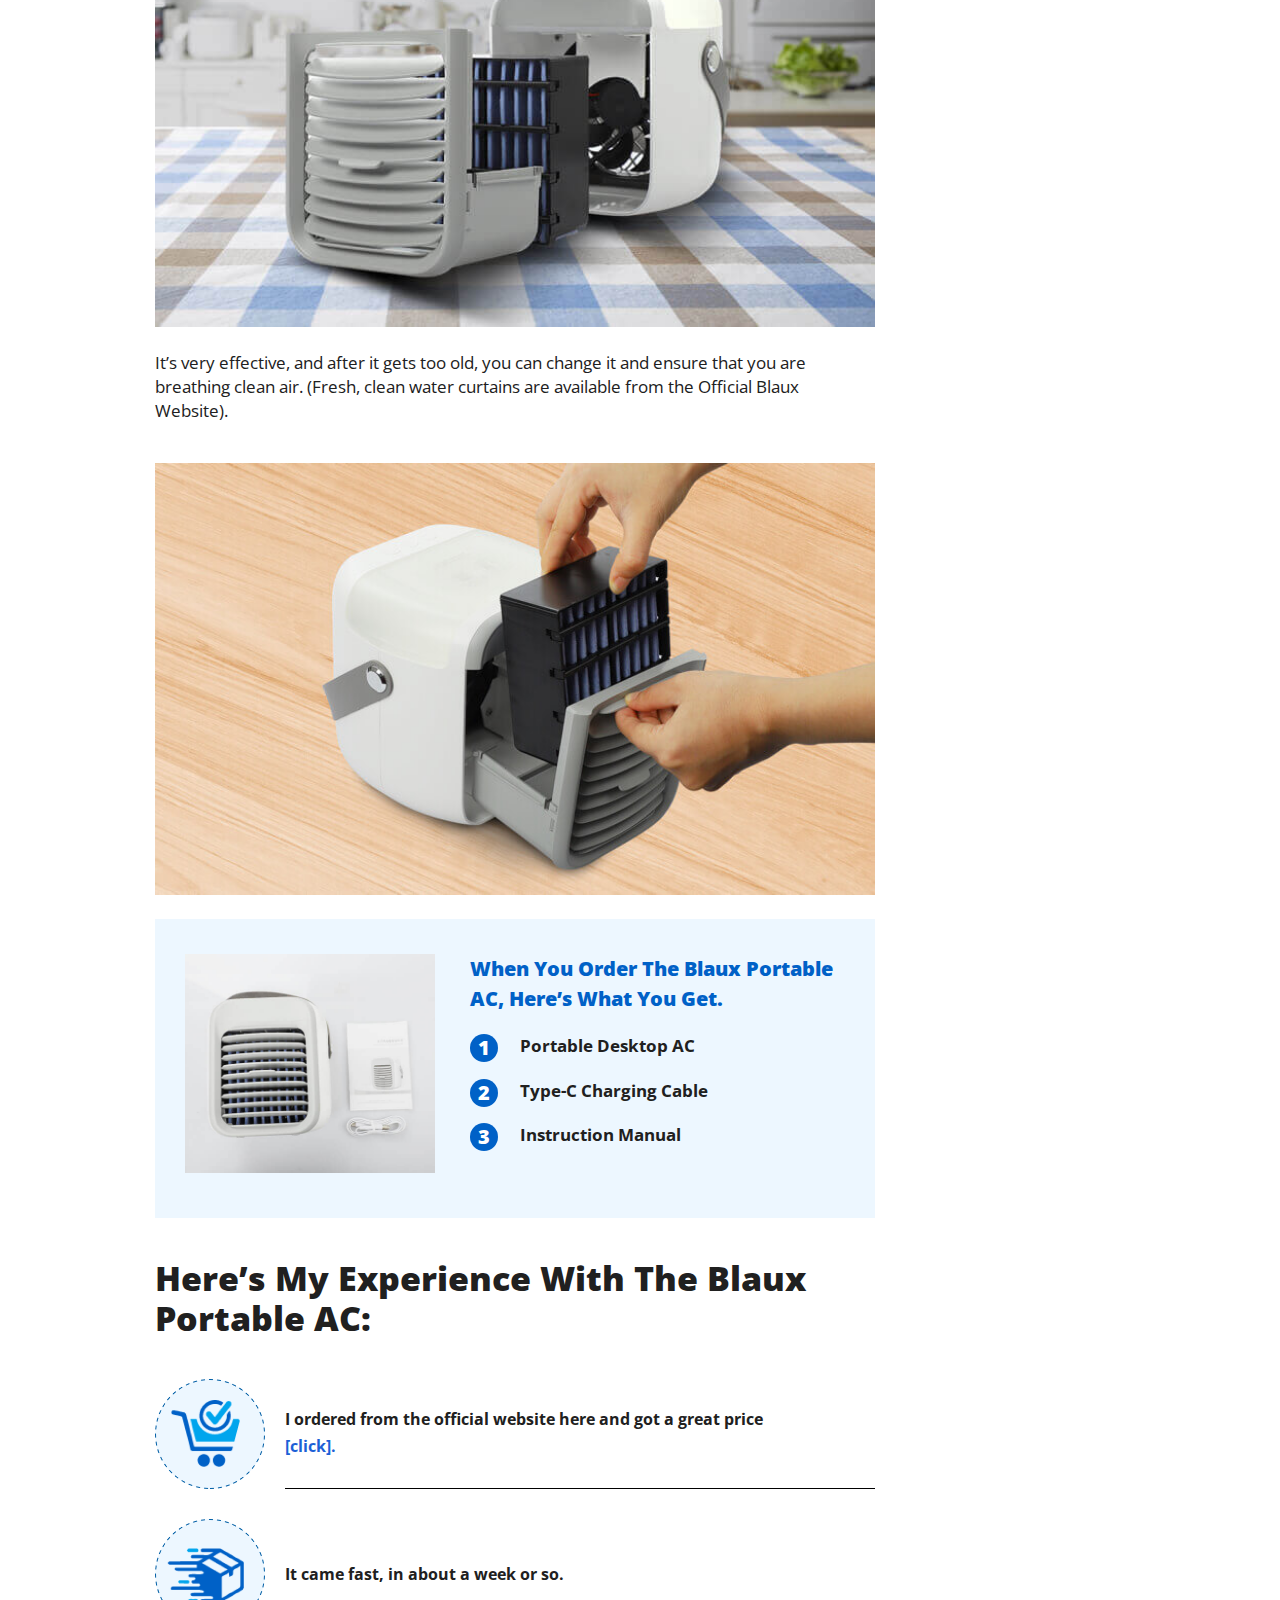
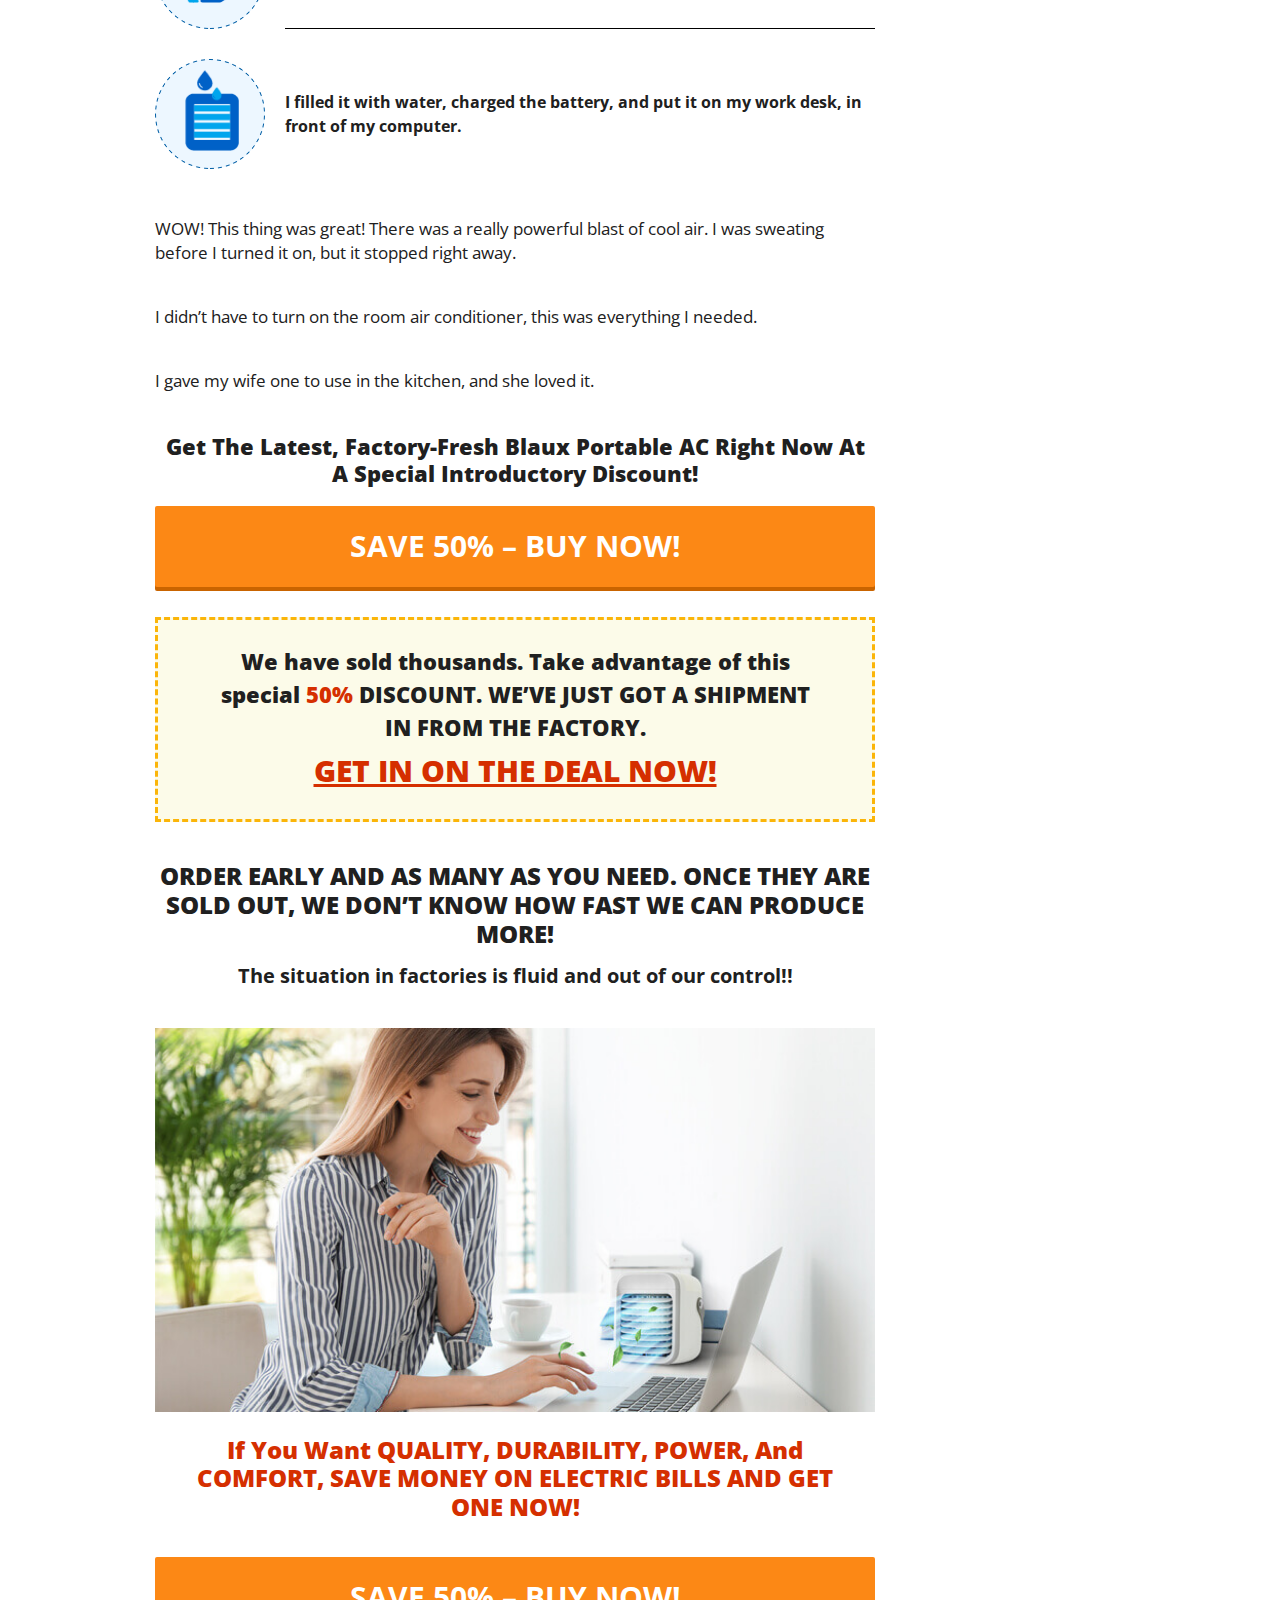
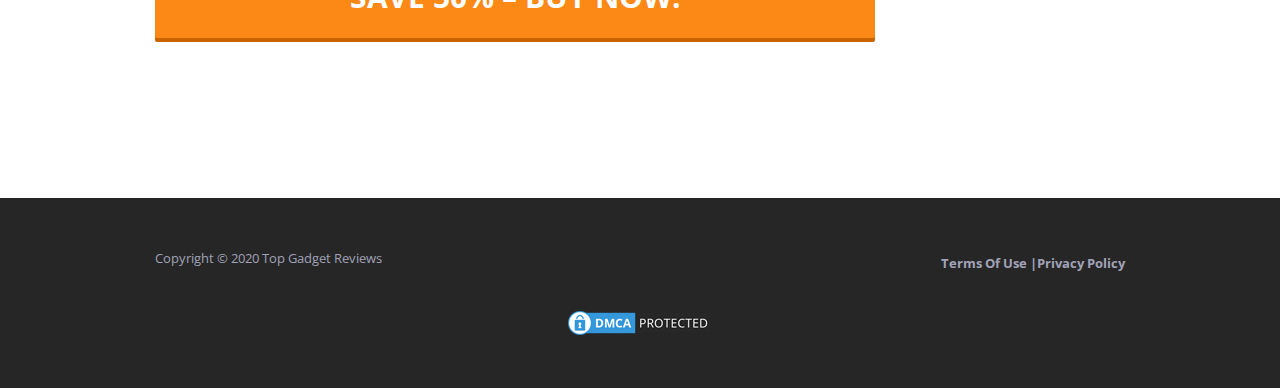
<file: review.html>
<!DOCTYPE html>
<html lang="en">

<head>
    <meta charset="UTF-8">
    <meta name="viewport" content="width=device-width, initial-scale=1.0">
    <meta http-equiv="X-UA-Compatible" content="ie=edge">
    <!-- Site Title -->
    <meta property="og:image" content="https://blaux.netlify.app/assets/img/blaux-portable-ac-review13.jpg" />
    <meta property="og:title" content="Enjoy Gorgeous, Refreshing, COOL Personal Air Con!" />
    <title>Enjoy Gorgeous, Refreshing, COOL Personal Air Con!!</title>
    <!-- Favicon -->
    <link rel="shortcut icon" href="assets/img/favicon.png" type="image/x-icon">
    <link href="https://fonts.googleapis.com/css?family=Arimo:400,700|Lato:300,400,700,900|Open+Sans:300,400,600,700,800|Roboto:300,400,500,700,900|Scada:400,700" rel="stylesheet">
    <!-- All CSS -->
    <link rel="stylesheet" href="assets/css/bootstrap.min.css">
    <link rel="stylesheet" href="assets/css/fontawesome.min.css">
    <!-- Main Style -->
    <link rel="stylesheet" href="assets/css/style-2.css">
    <link rel="stylesheet" href="assets/css/responsive-2.css">


</head>

<body>
    <!--[if lte IE 9]>
    <p class="browserupgrade">You are using an <strong>outdated</strong> browser. Please <a href="https://browsehappy.com/">upgrade your browser</a> to improve your experience and security.</p>
  <![endif]-->
    <!--********************************
    ***** Code Start From Here *****
    ******************************** -->
    <header>
        <div class="custom-container">
            <div class="header-wrap">
                <img src="assets/img/blaux-portable-ac-review-logo.png" alt="blaux-portable-ac-review">
            <span>Personal Portable Air Conditioning and Air Cleaner. Safe and Cool!</span>
            </div>
        </div>
    </header>
    <main>
        <div class="custom-container">
            <div class="row">
                <div class="col-md-9">
                    <div class="section-1">
                        <h1>Enjoy <span class="border-b">Gorgeous, Refreshing, COOL</span> <span class="red"> Personal Air Con!</span></h1>
                        <h4>Don’t Throw Your Money Into the Bottomless Pit of The Electric Company! <span class="red">It Only Costs Pennies to STAY COOL and HAPPY This Summer!</span></h4>
                    </div>
                    <div class="social-link">
                        <ul>
                            <li><a class="fb" href="/"><img src="assets/img/fb.png" alt="blaux-portable-ac-review"></a></li>
                            <li><a class="tw" href="/"><img src="assets/img/twitter.png" alt="blaux-portable-ac-review"></a></li>
                           
                        </ul>
                    </div>
                    <div class="section2">
                        <img src="assets/img/blaux-portable-ac-review2.jpg" class="w-100 mt-3 mb-4" alt="blaux-portable-ac-review">
                         <p>It seems like only yesterday it was winter. It was freezing cold, we had to bundle up to go outside, and it seems like old Jack Frost would never go away.</p>
                    <p>Christmas, then New Year’s came and went. But the undiscovered country was looming just ahead in the distance, just like the Titanic, we were steaming full speed towards the hidden iceberg in the misty distance.</p>
                    <p>But that was then. Now is now.</p>
                    <p>Most of us are still locked in our houses. And most of the national weather services report that it is going to be a <strong>SUPER HOT SUMMER,</strong> maybe one of the hottest for decades.</p>
                        <img src="assets/img/blaux-portable-ac-review3.jpg" class="w-100 mb-4" alt="blaux-portable-ac-review">
                        <p>So, instead of heading for air-conditioned summer schools, nicely-cooled offices, or the parks and beaches, we are going to mostly STAY INSIDE OUR HOUSES.</p>
                    <p>And you know what that means. We’re going to have to crank up the A/C. Our houses and apartments are going to have to be on ALL THE TIME.</p>
                    <p><strong>DON’T FAINT when you get your first summer electric bill. It might be a killer!</strong></p>
                    <h2>There’s a Way to Stay Cool AND Save a Ton of Money!</h2>
                    <p>You don’t have to play the game of the greedy electric companies who want to soak you for every dime.</p>
                    <p>That’s because NOW, we have the <strong>AWESOME&nbsp;<a href="/">BLAUX PORTABLE AC!</a></strong></p>
                    <img src="assets/img/blaux-portable-ac-review4.jpg" class="w-100 mb-4" alt="blaux-portable-ac-review">
                    <p>What is it?</p>
                    <p>Why, it’s this little tiny cube that literally sips electricity with its <strong>BIG, POWERFUL BATTERY.</strong></p>
                    <p>You carry it wherever you want <strong>COOL REFRESHING AIR,</strong> and it <strong>COOLS YOUR PERSONAL SPACE!</strong></p>
                    <p>How “cool” is that? Plenty cool!</p>
                         <div class="quote">
                      <p>Now, you don’t have the leave your home air <br>conditioning on all day and night and literally BURN UP <br>YOUR HARD-EARNED MONEY.</p>
                    </div>

                    <div class="two-img d-flex my-4">
                        <img src="assets/img/blaux-portable-ac-review5.jpg" class="w-50 mr-2" alt="blaux-portable-ac-review5">
                        <img src="assets/img/blaux-portable-ac-review6.jpg" class="w-50 ml-2" alt="blaux-portable-ac-review5">
                    </div>
                    <p>You can put the&nbsp;<a href="/">BLAUX PORTABLE AC</a> on your desk while you’re working.</p>
                    <p>You can put one in the kid’s room, and they won’t sweat while they sleep.</p>
                    <p>You can take one with you wherever you go, and you don’t have to suffer in the stifling, sweaty, miserable summer heat.</p>
                    <p>So, if you want to BEAT THE HEAT this summer, grab a&nbsp;<a href="/">BLAUX PORTABLE AC</a> right now!</p>
                    
                    </div>

                    <div class="section3">
                        <h2>What’s So Great About the Blaux Portable AC You Ask?</h2>
                        <p class="mb-2 mt-4">Well, I’ll tell you why it’s SELLING LIKE CRAZY, and TENS OF THOUSANDS of people are glad they bought one.</p>
                        <p>I’ll tell you why it’s selling so fast we can barely make them fast enough.</p>

                        <div class="dotted-box">
                            <h3>The BLAUX PORTABLE AC:</h3>
                        </div>
                        <div class="product-info">
                            <div class="single-product">
                                <img src="assets/img/blaux-portable-ac-review7.jpg" alt="blaux-portable-ac-review">
                                <p>Can create a cooling breeze or be switched to a regular fan. Whichever you like.</p>
                            </div>
                            <div class="single-product">
                                <img src="assets/img/blaux-portable-ac-review8.jpg" alt="blaux-portable-ac-review">
                                <p>It can act as a humidifier. If you’re suffering from dry air or stuffed sinuses, the BLAUX PORTABLE AC can make you feel better.</p>
                            </div>
                            <div class="single-product">
                                <img src="assets/img/blaux-portable-ac-review9.jpg" alt="blaux-portable-ac-review">
                                <p>Blaux generates REALLY COOL AIR, FAST! In just 30 seconds, enjoy Rapid Cooling Mode as Blaux pumps out 2.7 m/s of cool, refreshing air.</p>
                            </div>
                            <div class="single-product">
                                <img src="assets/img/blaux-portable-ac-review10.jpg" alt="blaux-portable-ac-review">
                                <p>Three fan speeds. Set it to your optimum comfort level.</p>
                            </div>
                            <div class="single-product">
                                <img src="assets/img/blaux-portable-ac-review11.jpg" alt="blaux-portable-ac-review">
                                <p>Very easy to refill with water when it runs low. Big capacity 300ml tank.</p>
                            </div>

                            
                              <div class="single-product">
                                <img src="assets/img/blaux-portable-ac-review12.jpg" alt="blaux-portable-ac-review">
                                <p>Compact and easy to carry. It comes with its own carry handle. Weighs less than 2 pounds unfilled.</p>
                            </div>
                              <div class="single-product">
                                <img src="assets/img/blaux-portable-ac-review13.jpg" alt="blaux-portable-ac-review">
                                <p>Low noise. No loud, obnoxious fan noise to disrupt your concentration.</p>
                            </div>
                              <div class="single-product">
                                <img src="assets/img/blaux-portable-ac-review14.jpg" alt="blaux-portable-ac-review">
                                <p>Fascinating mood lighting when you want intimacy.</p>
                            </div>
                              <div class="single-product">
                                <img src="assets/img/blaux-portable-ac-review15.jpg" alt="blaux-portable-ac-review">
                                <p>BIG rechargeable 200mAh Battery. Safe and high capacity for hours of cooling. Type C charging port. Compatible and easy.</p>
                            </div>
                              <div class="single-product">
                                <img src="assets/img/blaux-portable-ac-review16.jpg" alt="blaux-portable-ac-review">
                                <p>Adjustable louvers to direct cool air wherever you want it.</p>
                            </div>


                        </div>
                       

                    </div>

                <div class="section4">


                   <h2>The Blaux Portable AC Filters the Air</h2>
                    <p>Pollen, dust, and who knows what else is all floating around in the indoor air. And the indoor pollution only gets worse when you’re inside all the time. Even particles from your clothes and hair get into the air.</p>
                    <p>The&nbsp;<a href="/">BLAUX PORTABLE AC</a> has a changeable, efficient Water Curtain to trap all these particles before they get blown on YOU.</p>
                <img src="assets/img/blaux-portable-ac-review17.jpg" class="w-100 mb-4" alt="blaux-portable-ac-review">
                <p>It’s very effective, and after it gets too old, you can change it and ensure that you are breathing clean air. (Fresh, clean water curtains are available from the Official Blaux Website).</p>
                <img src="assets/img/blaux-portable-ac-review18.jpg" class="w-100 mb-4" alt="blaux-portable-ac-review">
                </div>

                <div class="what-you-get-wrap">
                    <div class="what-you-get">
                        <img src="assets/img/blaux-portable-ac-review19.jpg" alt="blaux-portable-ac-review">
                        <div class="what-you-get-info">
                            <h4>When you order the Blaux Portable AC, here’s what you get.</h4>
                            <ul>
                                <li>Portable Desktop AC</li>
                                <li>Type-C Charging Cable</li>
                                <li>Instruction Manual</li>
                            </ul>
                        </div>
                    </div>
                </div>
                    
                    <div class="section-blaux-exprience">
                        <h2>Here’s my experience with the Blaux Portable AC:</h2>
                        <div class="blaux-exprience mb-5">
                            <div class="single-blaux-ex">
                                <img src="assets/img/blaux-portable-ac-review20.png" alt="blaux-portable-ac-review20">
                                <div class="single-blaux-des br-b">
                                    <p>I ordered from the official website here and got a great price <a href="/">[click].</a></p>
                                </div>
                            </div>
                                <div class="single-blaux-ex">
                                <img src="assets/img/blaux-portable-ac-review21.png" alt="blaux-portable-ac-review20">
                                <div class="single-blaux-des br-b">
                                    <p>It came fast, in about a week or so.</p>
                                </div>
                            </div>
                                   <div class="single-blaux-ex">
                                <img src="assets/img/blaux-portable-ac-review22.png" alt="blaux-portable-ac-review20">
                                <div class="single-blaux-des">
                                    <p>I filled it with water, charged the battery, and put it on my work desk, in front of my computer.</p>
                                </div>
                            </div>
                        </div>
                        <p>WOW! This thing was great! There was a really powerful blast of cool air. I was sweating before I turned it on, but it stopped right away.</p>
                    <p>I didn’t have to turn on the room air conditioner, this was everything I needed.</p>
                    <p>I gave my wife one to use in the kitchen, and she loved it.</p>
                    </div>
 
                        
                        <div class="buy-now-btn">
                            <h3>Get the latest, factory-fresh Blaux Portable AC right now at a special introductory discount!</h3>
                            <a href="/" class="custom-btn">SAVE 50% – BUY NOW!</a>
                        </div>

                    <div class="get-the-deal">
                        <p><strong>We have sold thousands. Take advantage of this <br>special <span style="color: #d52f00;">50%</span> DISCOUNT. WE’VE JUST GOT A SHIPMENT <br>IN FROM THE FACTORY.</strong></p>
                        <h5><a href="/">GET IN ON THE DEAL NOW!</a></h5>
                    </div>

                    <div class="last-section">
                        <h2>ORDER EARLY AND AS MANY AS YOU NEED. ONCE THEY ARE SOLD OUT, WE DON’T KNOW HOW FAST WE CAN PRODUCE MORE!</h2>
                        <p><strong>The situation in factories is fluid and out of our control!!</strong></p>
                        <img src="assets/img/blaux-portable-ac-review23.jpg" class="mb-4 w-100" alt="blaux-portable-ac-review">
                        <h3>If you want QUALITY, DURABILITY, POWER, and <br>COMFORT, SAVE MONEY ON ELECTRIC BILLS AND GET <br>ONE NOW!</h3>
                         <a href="/" class="custom-btn">SAVE 50% – BUY NOW!</a>
                    </div>

                </div>
                <!-- col md end  -->
                <!-- col md 4 start  -->
                <div class="col-md-3">
                    <div class="right-side-img d-none d-md-block">
                        <img src="assets/img/blaux-portable-ac-review1.jpg" alt="blaux-portable-ac-review">
                        <div class="right-side-overlay">
                            <a href="/"> <img src="assets/img/right-arrow.png" alt="blaux-portable-ac-review"> Buy Today</a>
                        </div>
                    </div>
                </div>
            </div>
        </div>
    </main>

<footer>
    <div class="custom-container">
        <div class="copy-right-text">
            <p>Copyright © 2020 Top Gadget Reviews</p>
            <ul>
                <li><a href="https://www.buyblaux.com/en/terms.html">Terms Of Use | </a></li>
                <li><a href="https://www.buyblaux.com/en/policy.html">Privacy Policy</a></li>
            </ul>
        </div>
      
       <a href="https://www.dmca.com/Protection/Status.aspx?ID=ef1fadd9-e577-4b7f-ac63-515756019c06&refurl=https://www.buyblaux.com/en/pre-miniac.html?pcta=order-miniac-v1.html&loader=1&fomo=1"> <img src="assets/img/dmca.png" alt="blaux-portable-ac-review"></a>
    </div>
</footer>


    <div class="footer-button">
       <div class="button-wraper">
           <p>Get Up to 50% Off Blaux Portable AC Now!  <img src="assets/img/icon-right.png" alt="blaux-portable-ac-review"></p> <a href="/" class="button-a pulse">Check Availability</a>
       </div>
    </div>



    <!-- All JavaScript -->
    <script src="assets/js/vendor/modernizr-3.6.0.min.js"></script>
    <script src="assets/js/vendor/jquery-3.4.1.min.js"></script>
<script>
        document.addEventListener("scroll", function() {


        if (document.body.scrollTop > 300 || document.documentElement.scrollTop > 300) {
            $('.footer-button').removeClass('d-none')
        } else {

            $('.footer-button').addClass('d-none')

        }
    })

</script>

</body>

</html>
</file>
<file: assets/css/style.css>
/* 
  font-family: 'Josefin Sans', sans-serif;
  font-family: 'Poppins', sans-serif;
*/


/************** Default CSS **************/
html{
  width: 100%;
  height: 100%;
}
body {
  position:relative;
  font-family: 'Roboto', sans-serif;
  font-weight: normal;
  font-style: normal;
  background-color: #fff;
  color: #383839;
  width: 100%;
  height: 100%;
  overflow-x: hidden;
  overflow-x: hidden !important;
}

a,
.button,
button {
  transition: all 0.3s ease-out 0s;
}

a:hover {
  text-decoration: none;
}

a:focus,
button:focus,
input:focus,
textarea:focus {
  text-decoration: none;
  outline: none;
}

button {
  cursor: pointer
}

ul,
ol {
  margin: 0px;
  padding: 0px;
}

li {
  list-style: none
}

h1,
h2,
h3,
h4,
h5,
h6 {
 font-family: 'Roboto', sans-serif;
  font-style: normal;
  color: #000;
  text-transform: capitalize;
  margin-top: 0px;
  font-weight: 700;
}

h1 {
  font-size: 40px;
  font-weight: 700;
}

h2 {
  font-size: 35px;
  font-weight: 700;
}

h3 {
  font-size: 24px;
}

h4 {
  font-size: 22px;
}

h5 {
  font-size: 18px;
}

h6 {
  font-size: 16px;
}

p {
 font-family: 'Roboto', sans-serif;
  font-size: 16px;
  font-weight: 400;
  line-height: 24px;
  color: #000;
  margin-bottom: 15px;
}

a {
  font-family: 'helvetica', sans-serif;
  color: #fff;
  font-size: 22px;
  line-height: 30px;
  font-weight: 700;

}

/************** Default CSS End **************/
.custom-btn {
display: table;
    max-width: 430px;
    width: 100%;
    background-color: #00C249;
    color: #fff;
    font-weight: 700;
    font-size: 21px;
    line-height: 1.25;
    padding: 10px;
    text-align: center;
    border-radius: 5px;
    border-bottom: 4px solid #028332;
    font-family: helvetica;
    box-shadow: 0 2px 4px 0 rgba(0,0,0,.35);
}
.custom-btn:hover{
      background-color: #07893A;
      color: #fff;
}

.section-titleh2::after {
    width: 100%;
    max-width: 70px;
    border-bottom: 4px solid #00AEEF;
    content: "";
}

.sky{
  color: rgb(0, 174, 239);
}
.yellow{
  color: rgb(255, 211, 0);
}

.custom-container {
    max-width: 970px;
    margin: 0 auto;
}
a.custom-btn.button-a.d-none.d-block {
 padding: 10px 6px;
    font-size: 18px;
    width: 100%;
}
a.custom-btn.button-a.d-none.d-block:hover {
    transform: scale(1.1);
}
/************** Template CSS **************/
.header-left {
    display: flex;
    align-items: center;
}
.logo img {
    max-width: 120px;
}
.right-contact-info{
  text-align: right;
}
.right-contact-info .about-a {
    color: #000;
    font-size: 15px;
    font-weight: 400;
    font-family: 'Roboto', sans-serif;
}
.header-left span {
    padding-left: 25px;
    margin-left: 25px;
    border-left: 2px solid rgba(120,149,162,.2);
    font-size: 14px;
    display: inline-block;
    font-family: 'Roboto', sans-serif;
    font-weight: 500;
    line-height: 21px;
}
.header-title h1 {
    font-size: 35px;
    font-weight: 700;
    font-family: "Roboto",sans-serif;
    color: #000;
    line-height: 40px;
    margin-bottom: 15px;
    padding-bottom: 20px;
    position: relative;
}
.header-title h1:after {
    position: absolute;
    content: "";
    width: 44px;
    height: 4px;
    background: #32BDF2;
    left: 0;
    bottom: 0;
}
.bottom-banner-text .header-title h2 {
    font-size: 39px;
    color: #fff;
    font-weight: 800;
    font-family: "Open Sans",helvetica,sans-serif;
    line-height: 50px;
    letter-spacing: -1px;
}
/* banner sectoin  */
.banner-section {
    background-image: url(../img/blaux-portable-ac1.jpg);
    width: 100%;
    background-repeat: no-repeat;
    background-size: cover;
    padding: 40px 0px;
}
.header-title {
    position: relative;
    padding: 10px 0px;
}

p.header-p {
    color: #383839;
    margin-bottom: 0px;
    font-size: 18px;
    font-family: "Open Sans",sans-serif;
}

p.header-p {
    color: rgb(0, 174, 239);
    margin-bottom: 0px;
    font-weight: 500;
    margin-top: 10px;
    font-size: 19px;
    font-family: "Roboto",sans-serif;
}
p.header-p span {
    font-weight: 700;
    color: #ff0022;
}
.list-item ul li {
    padding-bottom: 9px;
    font-size: 18px;
    font-weight: 500;
    color: #000;
    position: relative;
    padding-left: 30px;
    font-family: 'Roboto', sans-serif;
}
.list-item ul li:before {
    content: "";
    position: absolute;
    left: 0;
    width: 17px;
    height: 17px;
    top: 5px;
    background: url(../img/check.png) 0 0/100% no-repeat;
}
.list-item ul li img {
    margin-right: 7px;
}
.list-item a {
    margin-top: 20px;
    display: inline-block;
}
.list-item h6 {
    font-size: 18px;
    line-height: 26px;
    font-weight: 600;
    font-family: 'Open Sans', sans-serif;
    margin: 10px 0px;
}
.banner-overly-photo {
    width: 100%;
    height: 100%;
    position: relative;
}
.header-title p {
    color: rgb(0, 174, 239);
    font-family: "Roboto";
    font-weight: 700;
    font-size: 20px;
    margin-bottom: 5px;
}
a.banner2.custom-btn {
    font-size: 22px;
    display: inline-block;
    padding: 18px 15px;
}
.banner-overly-photo img {
    position: absolute;
    top: 50%;
    left: 10%;
    transform: translateY(-50%) scale(1.5);
}
.satisfy-start {
    display: flex;
    align-items: center;
    margin-top: 25px;
}

.satisfy-start-and-text p {
    margin: 0;
    font-size: 15px;
}

.satisfy-start img {
    max-width: 75px;
    width: 100%;
}

.satisfy-start-and-text img {
    width: 100%;
    max-width: 90px;
}

.satisfy-start-and-text {
    margin-left: 10px;
}
.banner1 {
    background-image: url(../img/kaydia-patch2.jpg);
    background-repeat: no-repeat;
    padding: 25px 0px;
    background-position: center center;
    background-size: 100% 100%;
}
.banner1-heading span {
    font-size: 30px;
    font-weight: 600;
    font-family: "Roboto", sans-serif;
    color: rgb(46, 193, 167);
}
.banner1-heading h2 {
    font-size: 30px;
    font-family: "Roboto", sans-serif;
    color: #000;
    line-height: 36px;
    margin-bottom: 15px;
}
.banner1-heading h2 span {
    color: rgb(224, 32, 32);
}
.banner1-des p {
    color: #000;
    font-size: 16px;
}
.banner1-des .custom-btn {
    max-width: 385px;
    font-size: 22px;
    padding: 18px 15px;
}
/* header bottom  */
.header-bottom {
    background: #202020;
    padding: 28px 0px;
}
.header-bottom p {
    font-size: 19px;
    line-height: 30px;
    text-align: center;
    color: #fff;
    margin-bottom: 0px;
    font-weight: 700;
}
.main-quality {
    display: flex;
}
.imgandheading {
    margin-right: 20px;
}
.imgandheading img {
    display: inline-block;
    max-width: 48px;
}

.quality-description {
    margin-left: 15px;
    max-width: 80%;
}
section.Quality {
    margin-bottom: 15px;
}
.quality-description h3 {
    font-size: 24px;
    color: #000;
    font-weight: 700;
}
.two-img-section {
    margin-bottom: 35px;
}
/* freedom sectio  */
.freedom-section-title h2 {
    font-size: 35px;
    line-height: 1.2047619;
    font-weight: 700;
    color: #000;
    position: relative;
    padding-bottom: 30px;
    margin-bottom: 30px;
}
.freedom-section-title p {
    font-size: 16px;
    padding-bottom: 25px;
    margin-top: 20px;
    color: #000;
}
.freedom-section-title h2:after {
    position: absolute;
    content: "";
    width: 140px;
    height: 4px;
    left: 0;
    bottom: 0;
    border-bottom: 6px solid #00AEEF;
}
section.free-dom-wrap {
    padding-bottom: 0px;
}

/* product description  */
.col-md-6.pl-md-0 {
    background: #EDFAFF;
    display: flex;
    align-items: center;
}
.product-des-img img {
    max-height: 560px;
}
.right-side-product-des p {
    font-size: 16px;
    line-height: 23px;
    margin-bottom: 20px;
    color: #000;
}
.right-side-product-des {
    padding: 20px 20px 20px 40px;
    max-width: 100%;
}
.des-row h5 {
    font-size: 18px;
    line-height: 21px;
    font-weight: 700;
    color: #393939;
    position: relative;
    padding: 4px 0 10px;
}
.des-row h5:after {
    width: 40px;
    position: absolute;
    height: 4px;
    background: #00AEEF;
    content: "";
    left: 0;
    bottom: 0;
}
.right-side-product-des h3 {
       margin-bottom: 10px;
    font-size: 22px;
    line-height: 1.5em;
    color: #00AEEF;
    padding-top: 13px;
}
.right-side-product-des .sky {
    color: rgb(0, 174, 239);
    font-weight: 700;
    font-size: 20px;
    position: relative;
    padding-top: 17px;
    margin-top: 24px;
        margin-bottom: 0px;
}

.right-side-product-des .sky:after {
    position: absolute;
    content: "";
    width: 70px;
    height: 5px;
    background: #00AEEF;
    left: 0;
    top: 0;
}

.deal-with-summary-wrap {
    height: 100%;
    display: flex;
    align-items: center;
        padding: 0px 20px;
}

.deal-with-summary h2 {
    font-size: 35px;
    padding-bottom: 20px;
    position: relative;
    margin-bottom: 20px;
}

.deal-with-summary h2:after {
    position: absolute;
    left: 0;
    bottom: 0;
    background: #00AEEF;
    max-width: 140px;
    width: 100%;
    height: 4px;
    content: "";
}

.deal-with-exces {
    margin-bottom: 35px;
}

.blaux-portable {
    margin-top: 55px;
    margin-bottom: 55px;
}
.blaux-title h2 {
    font-size: 35px;
    text-align: center;
    position: relative;
    padding-bottom: 20px;
    margin-bottom: 20px;
}

.blaux-title h2:after {
    position: absolute;
    content: "";
    max-width: 140px;
    width: 100%;
    height: 4px;
    background: #00AEEF;
    left: 50%;
    bottom: 0;
    transform: translate(-50%,0);
}

.portable-header img {
    max-width: 50px;
    margin-bottom: 10px;
}

.portable-header {
    text-align: center;
    margin: 0 auto;
    padding-bottom: 5px;
    min-height: 130px;
}

.portable-bottom img {
    max-width: 220px;
}

.portable-bottom {
    text-align: center;
}

.portable-header p {
    margin-bottom: 0;
}

.portable-des {
    margin-top: 35px;
}
/* exprience section  */
section.exprience-wrap {
    background: #ddd;
    padding: 55px 0px;
    margin-top: 55px;
}

.exprience-des h2 {
    font-size: 28px;
    font-weight: 800;
    padding: 25px 0px;
    line-height: 1.4;
    font-family: "Open Sans",helvetica,sans-serif;
    position: relative;
    margin-bottom: 25px;
}

.exprience-des h2:after {
    position: absolute;
    content: "";
    width: 85px;
    height: 4px;
    background: #008FFE;
    left: 0;
    bottom: 0;
}

.exprience-des p {
    font-size: 16px;
    letter-spacing: 0.2px;
    font-weight: 700;
}
/* level  */
.section-title h2 {
    text-align: center;
    position: relative;
    padding-bottom: 20px;
}

.section-title h2:after {
    position: absolute;
    content: "";
    width: 140px;
    height: 4px;
    border-bottom: 6px solid #00aeef;
    bottom: 0;
    left: 50%;
    transform: translate(-50%,-50%);
}

.customer-say {
    background: url(../img/blaux-portable-ac19.jpg) center center/cover no-repeat;
    background-size: cover;
        padding: 10px 0px;
}
.customer-say-des {
    width: 100%;
    margin: 0 auto;
    text-align: center;
    max-width: 600px;
}
.customer-say-des.pt-3.pb-5 .custom-btn {
    font-size: 22px;
    text-align: center;
    display: inline-block;
    padding: 18px 22px;
}
.customer-say .section-title h2 {
    margin-bottom: 10px;
    font-size: 35px;
    color: #00aeef;
    line-height: 40px;
    font-family: Roboto;

}
.customer-say .section-title p {
    font-size: 25px;
    text-align: center;
    font-weight: 600;
    line-height: 30px;
    margin-bottom: 5px;
    margin-top: 20px;
    color: #000;
}
/* rating  */
.total-rating {
    display: flex;
}

.left-rating h5 {
    font-size: 55px;
}

.left-rating img {
    max-width: 108px;
}

.right-rating {
    padding-left: 45px;
}
.single-rating img {
    width: 100%;
    max-width: 110px;
    padding-bottom: 5px;
    padding-bottom: 8px;
}

.single-rating p:first-child {
    margin-bottom: 5px;
}
.single-rating p b {
    color: #303030;
    margin-bottom: 5px;
    display: inline-block;
}
.single-rating {
    width: 76%;
    padding-bottom: 20px;
}
.single-rating p:last-child {
    color: #595959;
}
.left-rating p {
    color: #595959;
}
.left-rating {
    padding-top: 10px;
}

section.stock-up-wrap {
    background: #000;
    padding-top: 75px;
}
.stock-up {
  background: url(../img/blaux-portable-ac21.jpg) center center/cover no-repeat;
    padding: 75px 0 50px;
    background-position-x: center;
}
.section-title span {
    display: block;
    font-size: 35px;
    color: #fff;
    font-weight: 700;
    padding-bottom: 10px;
}
.stock-up .section-title h2 {
    font-size: 26px;
    color: #00aeef;
    line-height: 30px;
    padding-bottom: 40px;
}

.stock-up {
    text-align: center;
}

.stock-up-des.pt-3 h5 {
     font-size: 25px;
    color: #fff;
    padding-bottom: 25px;
    font-weight: 600;
    line-height: 38px;
}

.stock-up-des.pt-3 p {
    font-size: 16px;
    margin-bottom: 30px;
    color: #fff;
    font-weight: 500;
}

.stock-up-des.pt-3 .custom-btn {
      font-size: 22px;
    display: inline-block;
    max-width: 390px;
    line-height: 27px;
    padding: 15px 10px;
    text-transform: capitalize;
}

.bottom-banner-wrap {
    background: url(../img/blaux-portable-ac23.jpg) center bottom/cover no-repeat ;
    width: 100%;
    background-repeat: no-repeat;
    background-size: cover;
    padding: 40px 0px;
}




.bottom-banner-wrap p.header-p span{
    color: #e02020;
    }
.bottom-banner-product img {max-width: 500px;}

.bottom-banner-product {
    text-align: right;
}
.footer-des p {
    padding: 0 15px 15px;
    color: #81787e;
    font-size: 13px;
    line-height: 1.7;
    margin-bottom: 0;
}
.customer-say-des.pt-3.pb-5 .custom-btn br {
    display: none;
}
footer {
    background: #2A2A2A;
    text-align: center;
    padding: 40px 0px;
}
.footer-des {
    display: flex;
    justify-content: space-between;
    align-items: center;
}
.footer-des ul li {
    display: inline-block;
}

.footer-des ul li a {
    color: #81787e;
    font-size: 12px;
    border-right: 1px solid #81787e;
    display: inline-block;
    line-height: 12px;
    padding-right: 5px;
}
.dmc-img {
    text-align: center;
    padding: 10px 0px;
}
.footer-des ul li:last-child a {border-right: 0px;}
.stickys{
   position: fixed;
  top: 0;
  width: 100%;
  background: #fff;
  z-index: 88888;
}
.button-as{
  opacity: 1;
}
.bottom-banner-text {
    padding-left: 50%;
}
.footer-button {
    background: rgba(31, 29, 29, 0.8);
    display: flex;
    justify-content: center;
    background-color: rgba(0,0,0,.8);
    padding: 8px 0;
    position: fixed;
    left: 0;
    right: 0;
    z-index: 10;
    bottom: 0;
        text-align: center;
}
a.call-num {
    font-size: 12px;
    color: #000;
}

a.call-num:hover {
    text-decoration: underline;
}
/************** Template CSS End **************/
.copy-list.list-item ul li {
    color: #000;
}
.copy-list.list-item ul li{
    padding-bottom: 15px;
    color: #000000;
        font-weight: 400;
}
.copy-list.list-item ul li:before {
    content: "";
    position: absolute;
    left: 0;
    width: 17px;
    height: 17px;
    top: 5px;
    background: url(../img/check-2.png) 0 0/100% no-repeat;
}
.kayda-pain-photo img {max-height: 515px;}

.copy-list.list-item {
    padding-top: 40px;
}
.footer-button a {
    padding: 18px 15px;
}
/* Modal */

.modal_section {
    width: 350px;
    position: fixed;
    bottom: 15px;
    left: 15px;
    background-color: #00AEEF;
    border-radius: 5px;
    -webkit-border-radius: 5px;
    -moz-border-radius: 5px;
    -ms-border-radius: 5px;
    -o-border-radius: 5px;
    transform: translateX(-110%);
    transition: transform .8s ease;
    border: 1px solid #999;
    overflow: hidden;
    z-index: 9999;
}


.modal_section.show {
  transform: translateX(0);
}
.modal_img {
    background-color: #fff;
    margin-right: 10px;
    padding: 15px 10px 10px 15px;
    width: 150px;
}
.modal_img img {
    max-width: 85px;
}
.modal_content {
  padding: 20px 10px 5px 0;
  width: 100%;
}

.modal_content p {
  font-size: .867rem;
  margin-bottom: 10px;
  color: #fff;
}

.modal_content span {
  font-size: 13px;
  color: #fff;
}

/* Modal end */
</file>
<file: assets/css/responsive.css>
/* ***Responsive media query*** */

/* Extra large devices (large desktops, 1200px and up) */
@media (min-width: 1200px) and (max-width:1500px){ 
    
}

/* Large devices (desktops, 992px and up) */
@media (min-width: 992px) and (max-width: 1199.98px) { 
   a.custom-btn.button-a {
    font-size: 20px;
}
.bottom-banner {
    background-size: 100% 100%;
}
.footer-text {
    padding: 0px 25px;
}
.right-side-product-des p {
    line-height: 22px;
}
.right-side-product-des {
    /* padding: 30px 17px; */
    max-width: 100%;
}
.container {
    padding: 0 !important;
}
.col-sm-12,.col-md-6,.col-12{
	padding: 0 !important;
}
.level-img.text-center img {
    width: 100%;
    max-width: 200px;
}
.row.pt-4 {
    width: 100%;
}
.bottom-banner-text {
    padding-left: 50%;
}
.bottom-banner-text h2 {
    font-size: 31px;
}
.banner-section .header-title {
    padding-left: 20px;
}
.banner-section .list-item {
    padding-left: 20px;
}
header.py-3 {
    padding-left: 20px;
    padding-right: 20px;
}
.banner-section {
    background-size: 100% 100%;
}
section.Quality {
    padding: 35px 0px;
}
.rating-section{
	padding: 30px 0px;
}
.banner-overly-photo img {
    position: absolute;
    top: 50%;
    left: 0%;
    transform: translateY(-50%) scale(1.2);
}
.header-title h1 {
    font-size: 35px;
    line-height: 40px;
    letter-spacing: -1px;
}
.list-item ul li {
    font-size: 14px;
}

.header-title h1 br {
    display: none;
}
}



@media (max-width: 1000px){
	.container {
    padding: 0 !important;
}
.col-sm-12,.col-md-6,.col-12{
	padding: 0 !important;
}
.row.pt-4 {
    width: 100%;
    margin-left: 0px;
    margin-right: 0px;
}
section.Quality {
    padding: 35px 0px;
}
.rating-section{
	padding: 30px 0px;
}
.container, .container-md, .container-sm {
    max-width: 100%;
}
header.py-3 {
    padding-left: 20px;
    padding-right: 20px;
}
a.custom-btn.button-a {
    font-size: 14px;
    width: 100%;
}
.banner-section .header-title {
    padding-left: 25px;
}
.banner-section .list-item {
    padding-left: 25px;
}
.header-title h2 {
    font-size: 26px;
}
.header-title p {
    font-size: 16px;
}

.main-quality {
    display: block;
    text-align: center;
}
.quality-description {
    margin-left: 0;
    max-width: 100%;

}
.custom-container {
    padding: 0px 25px;
}
.imgandheading {
    height: 62px;
}
.right-side-product-des {
    padding: 12px 15px;
    max-width: 100%;
}
.right-side-product-des p {
    line-height: 22px;
    font-size: 15px;
}
.right-side-product-des .sky {
    color: rgb(0, 174, 239);
    font-weight: 700;
    font-size: 18px;
    position: relative;
    padding-top: 14px;
    margin-top: 16px;
    margin-bottom: 0px;
}
.leve-des.mt-3 h4 {
    font-size: 20px;
}
}



/* Medium devices (tablets, 768px and up) */
@media (min-width: 768px) and (max-width: 991.98px) { 
   .about-a{
   	display: none !important
   }

.bottom-banner {
    background-position-x: 50%;
}
.bottom-banner-text {
    padding-left: 43%;
}
.footer-text p {
    margin: 0;
    color: #9B9B9B;
    font-size: 14px;
}
.footer-text ul li a {
    color: #9B9B9B;
    font-size: 14px;
    font-weight: 400;
}
.bottom-banner-text .header-title h2 {
    font-size: 27px;
    color: #fff;
    font-weight: 800;
    font-family: "Open Sans",helvetica,sans-serif;
    line-height: 35px;
    letter-spacing: -1px;
}
.bottom-banner-text  .list-item {
    padding-right: 15px;
}
.custom-btn {
    padding: 16px 30px;

}
.header-title h1 {
    font-size: 27px;
    line-height: 35px;
}
.banner-overly-photo img {
    position: absolute;
    top: 35%;
    left: 0%;
    transform: translateY(-50%) scale(1.2);
}
.list-item ul li {
    padding-bottom: 10px;
}
.kayda-pain-photo {
    display: flex;
    align-items: center;
    height: 100%;
}
.kayda-pain-photo img {
    height: 80%;
}
.product-des-img img {
    min-height: 558px;
    height: 100%;
}
.banner-section {
    background: url(../img/blaux-portable-ac1.jpg) center bottom/cover no-repeat;
    width: 100%;
    background-repeat: no-repeat;
    padding: 40px 0px;
    background-position-x: 55%;
    background-position-y: center;
}
.quality-description h3 {
    font-size: 20px;
}
.deal-with-summary h2 {
    font-size: 28px;
}
.portable-header p br {
    display: none;
}
.stock-up {
    background-position-x: 35%;
}
.header-bottom {
    padding: 28px 15px;
}
.header-title h1 br {
    display: none;
}
.header-title p br {
    display: none;
}
a.banner2.custom-btn {
    font-size: 18px;
    padding: 18px 7px;
    max-width: 350px;
}
}

/* Extra small devices (portrait phones, less than 768px) */
@media (max-width: 767.98px) { 
.header-bottom {
    padding: 28px 15px;
}
 .row.pt-4 {
    width: 100%;
}  
 .about-a{
   	display: none !important
   }
.banner1 {
    background-image: url(../img/kaydia-patch15.png);
    background-repeat: no-repeat;
    background-size: cover;
    padding: 25px 0 50vw;
}
   .customer-say {
    background: url(../img/blaux-portable-ac20.jpg) center right/cover no-repeat #F1F1F1;
}
.bottom-banner {
    background-position-x: 50%;
}
.bottom-banner-text {
    padding-left: 43%;
}
.footer-text p {
    margin: 0;
    color: #9B9B9B;
    font-size: 14px;
}
.footer-text ul li a {
    color: #9B9B9B;
    font-size: 14px;
    font-weight: 400;
}
.banner-section {
    background: url(../img/blaux-portable-ac2.jpg) center bottom/cover no-repeat;
    width: 100%;
    background-repeat: no-repeat;
    background-size: cover;
    padding: 15px 0 105vw;
}
.right-side-product-des {
    padding: 32px 30px;
    max-width: 100%;
}
.total-rating {
    display: block;
}
.right-rating {
    padding-left: 0px;
}
.header-bottom p {
    font-size: 15px;
    line-height: 21px;
}
.bottom-banner-text {
    padding-left: 35px;
}
.try-kayda-section h2 {
    font-size: 28px;
    line-height: 36px;
}
.footer-text {
    display: block;
    text-align: center;
}
.level-img.text-center {
    padding-top: 20px;
}
a.custom-btn.button-a.d-none {
    display: none !important;
}
.modal_section {
    width: 320px;
    position: fixed;
    top: 15px;
        height: 107px;
        z-index: 99999999;
        left: 0;
}
.modal_img {
    background-color: #fff;
    margin-right: 10px;
    padding: 10px;
    width: 101px;
}
.header-title h1 {
    font-size: 27px;
    line-height: 35px;
    letter-spacing: -1px;
}

a.custom-btn.button-a.d-none.d-block {
    padding: 15px 5px;
    font-size: 15px;
}
.logo img {
    max-width: 110px;
}
.header-left span {
    padding-left: 20px;
}
.custom-btn {

    padding: 16px 30px;
}
.col-md-6.pr-md-0 {
    display: flex;
    align-items: center;
}
.banner-overly-photo img {
    margin: 0 auto;
    display: block;
    position: relative;
    top: 0;
    left: 0;
    transform: none;
    max-width: 300px;
}
.main-quality {
    text-align: center;
    display: block;
    padding-bottom: 20px;
}
.freedom-section-title h2 {
    font-size: 21px;
    line-height: 1.19047619;
    font-weight: 800;
}
.exprience-des h2 {
    font-size: 21px;
}
.custom-container.mb-5 .row {
    flex-direction: column-reverse;
}
section.exprience-wrap {
    background: #ddd;
    padding: 30px 0px;
    margin-top: 40px;
}
.customer-say-des {
    width: 100%;
    margin: 0 auto;
    text-align: center;
    max-width: 540px;
}
/* .customer-say {
    background: url(../img/fever-patrol-ring17.jpg) center center/cover no-repeat;
} */
.customer-say .section-title h2 {
    font-size: 30px;
    line-height: 34px;
}
.bottom-banner .row {
    flex-direction: column-reverse;
}
.bottom-banner-product img {
    max-width: 300px;
    display: block;
    margin: 0 auto;
}
.bottom-banner-text.p-0 {
    padding-left: 30px !important;
    padding-right: 30px !important;
}
.custom-btn {
    padding: 16px 9px;
    display: block !important;
    font-size: 16px !important;
    line-height: 21px;
        max-width: 100%;
}
.stock-up {
  background: url(../img/blaux-portable-ac22.jpg) center center/cover no-repeat;
}
.stock-up .section-title h2 {
    font-size: 25px;
    color: #fff;
    font-family: "Open Sans";
    line-height: 36px;
}
.stock-up-des.pt-3 p br {
    display: none;
}
.stock-up-des.pt-3 .custom-btn {
    margin: 0 auto;
    max-width: 100%;
    font-size: 21px !important;
}
.bottom-banner-text .header-title h2 {
    font-size: 34px;
    line-height: 40px;
}
.bottom-banner {
    padding: 20px 0px;
}

a.custom-btn.button-a.d-none.d-block {
    padding: 15px 5px !important;
    font-size: 15px !important;
}
.logo img {
    max-width: 100px !important;
}
.imgandheading {
    height: 62px;
    margin-right: 25px;
}
.bottom-banner-wrap {
    background: url(../img/blaux-portable-ac24.jpg) center bottom/cover no-repeat;
    width: 100%;
        padding: 40px 0 100vw;
}
.bottom-banner-wrap a.banner2.custom-btn {
    max-width: 380px;
    font-size: 16px;
    margin-bottom: 20px;
}
.footer-des {
    display: block;
}
.header-title h1 {
    font-size: 25px;
    line-height: 31px;
    letter-spacing: 0;
}
.list-item ul li br {
    display: none;
}
.list-item h6 br {
    display: none;
}
.product-des-img {
    width: 100%;
}
.deal-with-summary h2 {
    font-size: 29px;
    padding-bottom: 20px;
}
.footer-button a {
    padding: 15px 8px;
    font-size: 20px !important;
    width: 100%;
    max-width: 320px;
    text-align: center;
        display: inline-block !important;
}
.stock-up-des.pt-3 .custom-btn {
    margin: 0 auto;
    max-width: 100%;
    font-size: 18px !important;
}
.stickys {
    position: static;
}
}




/* Small devices (landscape phones, 576px and up) */
@media (min-width: 320px) and (max-width: 575.98px) { 
   .header-left {
    display: block;
    text-align: center;
}
.header-left span {
    padding-left: 0px;
    margin-left: 0px;
    margin-top: 6px;
    font-size: 14px;
    display: inline-block;
    border-left: 0px solid #000;
}
.header-title p {
    font-size: 18px;
}
.banner-section .list-item {
    padding-left: 10px;
}
.banner-section .header-title {
    padding-left: 10px;
}

.header-title h1 br {
    display: none;
}
.header-title h2 br {
    display: none;
}
.header-title p {
    font-size: 16px;
}
.header-bottom {
    padding: 20px 28px;
}
.section-title h2 br {
    display: none;
}
.section-title h2 {
    text-align: center;
    position: relative;
    padding-bottom: 15px;
    font-size: 30px;
}
.section-title.pt-5 {
    padding: 0px 30px;
}
.customer-say-des.pt-3.pb-5 h3 {
    font-size: 18px;
}
.customer-say-des {
    width: 100%;
    margin: 0 auto;
    text-align: center;
    padding: 0px 15px;
}
.bottom-banner-text {
    padding: 0px 33px;
}
.footer-button a {
    font-size: 16px !important;
}
.single-rating {
    width: 100%;
    padding-bottom: 20px;
}
.header-title p br {
    display: none;
}
.list-item ul li {
    padding-bottom: 15px;
    font-size: 15px;
}
.banner-section .list-item {
    padding-left: 0;
}
.banner-section .header-title {
    padding-left: 0;
}
.imgandheading {
    margin-right: 20px;
}
.quality-description h3 {
    font-size: 20px;
    font-weight: 700;
}
.quality-description p {
    font-size: 14px;
}
.freedom-section-title h2 {
   font-size: 25px;
    line-height: 1.19047619;
    font-weight: 700;
}

.right-side-product-des {
    padding: 32px 10px;
    max-width: 100%;
}
.exprience-des p {
    font-size: 15px;
    letter-spacing: 0.2px;
    font-weight: 700;
}
.custom-btn {
    padding: 16px 9px;
    display: block !important;
   font-size: 15px !important;
}
.bottom-banner-text .header-title h2 {
    font-size: 22px;
    line-height: 26px;
}
.section-title.pt-5 {
    padding: 0px 30px;
    padding-top: 20px !important;
}
.footer-button a {
    font-size: 16px !important;
    margin: 0px 10px;
}
.banner1-heading span {
    font-size: 25px;
    font-weight: 700;
}
.banner1-heading h2 {
    font-size: 25px;
    line-height: 32px;
}
.header-bottom p br {
    display: none;
}
.stock-up .section-title h2 {
    font-size: 25px;
    color: #fff;
    font-family: "Open Sans";
    line-height: 30px;
    margin-top: 60px;
}
.stock-up-des.pt-3 .custom-btn br {
    display: none;
}
.stock-up-des.pt-3 .custom-btn {
    max-width: 600px;
    line-height: 20px;
}
.customer-say-des.pt-3.pb-5 .custom-btn br {
    display: block;
}
.banner1 {
    padding: 25px 0 100vw;
}
.header-title h1 {
    font-size: 18px;
    line-height: 25px;
}
.try-kayda-section h2 {
    font-size: 22px;
    line-height: 26px;
}
.try-kayda-section h4 {
    font-size: 20px;
    line-height: 28px;
}
.customer-say .section-title h2 {
    font-size: 25px;
    line-height: 29px;
}
.customer-say .section-title p {
    font-size: 20px;

    line-height: 28px;
}
.custom-container {
    padding: 0px 15px;
}
.total-rating {
    padding: 0 15px;
}
.stock-up-des.pt-3 h5 {
    font-size: 16px;
    line-height: 30px;
}
.stock-up-des.pt-3 h5 br {
    display: none;
}
.stock-up-des.pt-3 .custom-btn {
    font-size: 18px !important;
}
}
</file>
<file: assets/css/style-2.css>
/* 
  font-family: 'Josefin Sans', sans-serif;
  font-family: 'Poppins', sans-serif;
*/


/************** Default CSS **************/
html {
    width: 100%;
    height: 100%;
}

body {
    position: relative;
    font-family: 'Open Sans', sans-serif;
    font-weight: normal;
    font-style: normal;
    background-color: #fff;
    color: #000;
    width: 100%;
    height: 100%;
    overflow-x: hidden;
    overflow-x: hidden !important;
    counter-reset: section;
    color: #202020
}

a,
.button,
button {
    transition: all 0.3s ease-out 0s;
}

a:hover {
    text-decoration: none;
}

a:focus,
button:focus,
input:focus,
textarea:focus {
    text-decoration: none;
    outline: none;
}

button {
    cursor: pointer
}

ul,
ol {
    margin: 0px;
    padding: 0px;
}

li {
    list-style: none
}

h1,
h2,
h3,
h4,
h5,
h6 {
    font-family: 'Open Sans', sans-serif;
    font-style: normal;
    color: #202020;
    text-transform: capitalize;
    margin-top: 0px;
    font-weight: 800;
}

h1 {
    font-size: 48px;
    font-weight: 800;
    line-height: 55px;
}
h2 {
    font-size: 34px;
    font-weight: 800;
}

h3 {
    font-size: 24px;
}

h4 {
    font-size: 22px;
}

h5 {
    font-size: 18px;
}

h6 {
    font-size: 16px;
}

p {
    font-family: 'Open Sans', sans-serif;
    font-size: 17px;
    font-weight: 400;
    line-height: 24px;
    color: #202020;
    margin-bottom: 40px;
}

a {
    font-family: 'Open Sans', sans-serif;
    color: #0061C7;
    font-size: 16px;
    line-height: 30px;
    font-weight: 700;
    text-decoration: underline;
}

a:hover {
    text-decoration: none;
}

img {
    width: 100%;
    height: 100%;
}

/************** Default CSS End **************/
.custom-btn {
    position: relative;
    margin: auto;
    padding: 20px;
    background-color: #FC8815;
    color: #fff!important;
    font-size: 30px;
    font-weight: 700;
    text-align: center;
    line-height: 1.35em;
    text-decoration: none!important;
    border-radius: 2px;
    display: block;
        box-shadow: 0 4px 0 0 #C96400;
}

.custom-btn:hover {
       opacity: .8;
}

.custom-container  {
    max-width: 970px;
    margin: 0 auto;
}
.header-wrap {
    display: flex;
}

.header-wrap span {
    display: block;
    font-size: 18px;
    color: #fff;
    margin-left: 20px;
    padding-left: 20px;
    border-left: 1px solid #fff;
}
header {
    background: #54B1F9;
    padding: 15px 0px;
}

header img {
    max-width: 170px;
}
.fb{
    background: #3A579D;
}
.tw{
    background: #00AAF0;
}
.gl{
    background: #DF4A32;
}
.social-link ul {
    display: flex;
    justify-content: space-between;
}
 .border-b {
    text-decoration: underline;
}

.red {
    color: #ec0000;
}
main {
    padding-top: 30px;
}
.social-link ul li {
    display: block;
    width: 100%;
    margin-right: 5px;
}

.social-link ul li a {
    display: block;
    width: 98%;
    padding: 3px 0px;
    text-align: center;
    border-radius: 3px;
    -webkit-transition: all .35s ease-out;
       -moz-transition: all .35s ease-out;
        -ms-transition: all .35s ease-out;
         -o-transition: all .35s ease-out;
            transition: all .35s ease-out;
}
.social-link ul li a img {
    width: 10px;
}

a.tw img {
    width: 17px !important;
}

a.gl img {
    width: 18px !important;
}
a.gl {
    margin-left: 5px;
}

a.tw {
    margin-left: 3px;
}
.social-link ul li a:hover {
    opacity: 0.9;
}
.right-side-overlay a {
    display: block;
    padding: 10px;
    margin: 0 auto;
    width: 100%;
    max-width: 199px;
    text-align: center;
    color: #fff;
    text-decoration: none;
    border-radius: 20px;
    box-shadow: 0 4px 0 #B46607;
    background-color: #FA9111;
    font-weight: bold;
}

.right-side-img {
    position: relative;
}

.right-side-overlay {
    position: absolute;
    width: 100%;
    bottom: 20px;
}


.right-side-img img {
    max-height: 312px;
}
.right-side-overlay a img {
    max-width: 25px;
}
.section-1 h4 {
    font-size: 30px;
    line-height: 40px;
    margin-top: 15px;
    margin-bottom: 40px;
    color: #202020
}
.quote {
 padding: 22px 33px 22px;
    color: #008A76;
    margin-top: 10px;
    margin-bottom: 15px;
    background-color: #ECF7FF;
    border-left: 5px solid #0061C7;
}

.quote p,h4 {
    color: #008A76;
}

.quote p {
  color: #0061C7;
    font-size: 23px;
    line-height: 2;
    font-style: italic;
    font-family: "Open Sans";
    font-weight: 700;
    margin-bottom: 0;
}

.quote h4 {
    font-size: 27px;
    line-height: 50px;
    margin-bottom: 0px;
}
.dotted-box {
    margin-bottom: 25px;
    padding: 16px 10px;
    background-color: #FFF9C6;
    font-size: 20px;
    line-height: 1.35em;
    color: #025FA5;
    text-align: center;
    font-weight: 800;
    border: 2px dashed #025FA5;
}

.dotted-box h3 {
    line-height: 1.35em;
    color: #025FA5;
    text-align: center;
    font-weight: 800;
}
.solve-system{
    border: 3px dashed #00995C;
    padding: 30px 20px 40px;
    margin-bottom: 20px;
    background: #F1FFFB;
}

.solve-system-img-wrap {
    display: flex;
    flex-wrap: wrap;
    text-align: center;
    justify-content: center;
}

.single-img-wrap img {
    max-width: 120px;
    max-height: 120px;
}

.single-img-wrap {
    width: 168px;
}
.single-img-wrap p {
    font-size: 16px;
    font-weight: 700;
    margin-bottom: 19px;
}
.solve-system h3 {
    font-size: 25px;
    text-align: center;
    padding-bottom: 55px;
}

.solve-system p.pt-5 {
    text-align: center;
    font-size: 17px;
    font-weight: 700;
    margin-bottom: 0px;
}
.product-info {
    border-radius: 27px;
}

.single-product img {
    max-width: 220px;
    margin-right: 25px;
}

.single-product {
    display: flex;
    align-items: center;
    padding: 18px 55px 18px 40px;
}
.single-product p {
    margin: 0;
    font-size: 17px;
    font-weight: 700;
    padding-bottom: 12px;
}
.what-you-get {
    display: flex;
    padding: 35px 30px 45px;
    background: #EDF7FF;
}

.what-you-get img {
    max-width: 250px;
}

.what-you-get-info {
    padding-left: 35px;
    width: 61%;
}

.what-you-get-info h4 {
    margin-bottom: 20px;
    font-size: 20px;
    line-height: 1.5em;
    color: #0061C7;
    font-weight: 800;
}

.what-you-get-info ul li {
    position: relative;
    margin-bottom: 20px;
    padding-left: 50px;
    font-size: 17px;
    line-height: 1.45em;
    font-weight: 700;
}

.what-you-get-info ul li:after {
    counter-increment: section;
    content: counter(section);
    position: absolute;
    left: 0;
    top: 0;
    display: block;
    width: 28px;
    height: 28px;
    background-color: #0061C7;
    font-size: 20px;
    line-height: 28px;
    font-weight: 800;
    color: #fff;
    text-align: center;
    border-radius: 50%;
}
.single-blaux-ex {
    display: flex;
    margin-bottom: 30px;
}

.single-blaux-ex img {
    max-width: 110px;
}

.single-blaux-des p {
    margin: 0;
    font-size: 16px;
    font-weight: 700;
}

.single-blaux-des {
    height: 100%;
    min-height: 110px;
    display: flex;
    align-items: center;
    margin-left: 20px;
    width: 100%;
}
.single-blaux-des a {
    display: block;
    color: #1B60D6;
    text-decoration: none;
}
.single-blaux-des.br-b {
    border-bottom: 1px solid #000;
}
.single-blaux-des a {
    display: block;
    color: #1B60D6;
    text-decoration: none;
}

.section-blaux-exprience {
    margin-top: 40px;
}

.section-blaux-exprience h2 {
    margin-bottom: 40px;
}
.buy-now-btn h3 {
    text-align: center;
    font-size: 22px;
    font-weight: 800;
    margin-bottom: 20px;
}

.buy-now-btn {margin-bottom: 30px;}

.get-the-deal {
    margin-bottom: 40px;
    padding: 25px 15px;
    border: 3px dashed #FBB509;
    background-color: #FCFBE9;
}

.get-the-deal p {
    font-size: 22px;
    font-weight: 700;
    text-align: center;
    line-height: 1.5em;
    margin-bottom: 12px;
}

.get-the-deal h5 {
    font-weight: 800;
    text-align: center;
}

.get-the-deal h5 a {
    font-size: 30px;
    color: #D52F00;
    font-weight: 800;
}
.last-section h2 {
    font-size: 24px;
    text-align: center;
    font-weight: 800;
    margin-bottom: 15px;
}

.last-section p {
    text-align: center;
    font-size: 20px;
}

.last-section h3 {
    text-align: center;
    color: #d52f00;
    font-size: 24px;
    margin-bottom: 35px;
    font-weight: 800;
}

.last-section {
    margin-bottom: 100px;
}
.section3 {
    margin-top: 50px;
}

.product-created {
    display: grid;
    grid-template-columns: auto auto auto;
    grid-gap: 15px;
}
.single-product:nth-child(odd) {
    background: #EFFBFF;
}

.single-product:nth-child(even) {
    background: #F3F3F3;
}
.single-product-created img {
    max-width: 234px;
    max-height: 234px;
}

.single-product-created p {
    font-size: 18px;
    text-align: center;
    font-weight: 700;
    padding: 10px 0px;
    background: #C0FFE5;
}
.listed-order ul li {
    position: relative;
    padding-left: 56px;
    margin-bottom: 40px;
    font-size: 17px;
    line-height: 32px;
}

.listed-order ul li:before {
    position: absolute;
    left: 0;
    top: 0;
    counter-increment: section;
    content: counter(section);
    display: block;
    background-color: #00B99D;
    font-weight: 700;
    color: #fff;
    text-align: center;
    border-radius: 50%;
    width: 36px;
    height: 36px;
    font-size: 20px;
    line-height: 36px;
}
.section4 {
    margin-top: 50px;
}
.section4 h3 {
    font-size: 27px;
    margin-top: 24px;
    margin-bottom: 25px;
}
.section5 {
    margin-top: 50px;
}
.user {
    display: flex;
    align-items: center;
}

.user img {
    max-width: 34px;
    margin-right: 12px;
}

.user .name {
    font-size: 14px;
    font-weight: 700;
    margin: 0;
}
.problem-start img {
    max-width: 80px;
    margin-right: 12px;
}

.problem-start {
    display: flex;
    align-items: center;
}

.problem-start .review {
    margin: 0;
    font-size: 16px;
    font-weight: 700;
}

p.date {    margin-bottom: 0px !important;font-size: 13px;font-weight: 700;opacity: 0.9;}

p.varified {
    margin-bottom: 20px;
    font-size: 12px;
    color: #A83E0E;
    font-weight: bold;
}
.review-section {
    border-bottom: 1px solid #ccc;
    margin-top: 35px;
}
.review-section p {
    margin-bottom: 20px;
}
footer {
    background: #262626;
    margin-top: 60px;
    padding: 50px 0px;
}

.copy-right-text p {
    color: #A1A2b7;
    font-size: 13px;
}

.copy-right-text ul li a {
    color: #A1A2b7;
    font-size: 13px;
}

.copy-right-text {
    display: flex;
    justify-content: space-between;
}

.copy-right-text ul {
    display: flex;
}

footer p {
    font-size: 12px;
    color: #A1A2b7;
    line-height: 20px;
}

footer img {
    max-width: 150px;
    display: block;
    margin: 0 auto;
}

footer a {
    text-decoration: none;
}


footer a:hover {
    text-decoration: underline;
}
.footer-button {
    background: rgba(31, 29, 29, 0.8);
    display: flex;
    justify-content: center;
    background-color: rgba(0,0,0,.8);
    padding: 8px 0;
    position: fixed;
    left: 0;
    right: 0;
    z-index: 10;
    bottom: 0;
}
.button-wraper {
    display: flex;
    align-items: center;
    padding: 5px 0px;
}

.button-wraper p img {
    max-width: 40px;
    height: 19px;
    margin-left: 30px;
}

.button-wraper p {
    font-size: 21px;
    color: #fff;
    margin: 0;
    font-weight: bold;
    margin-right: 30px;
}

a.button-a {
    background-color: #FC8815!important;
    font-weight: bolder;
    -webkit-box-shadow: 0 3px 0 0 #C96400;
    box-shadow: 0 3px 0 0 #C96400;
    font-size: 24px;
    padding: 13px 90px;
    border-radius: 5px;
    color: #fff;
    text-decoration: none;
    transition: 0.4s;
}
a.button-a:hover {
    -webkit-transform: scale(1.1);
       -moz-transform: scale(1.1);
        -ms-transform: scale(1.1);
         -o-transform: scale(1.1);
            transform: scale(1.1);
}

.pulse {
 animation:pulse 1s infinite alternate;
 animation-timing-function:ease-in-out;
 will-change:transform
}
@keyframes pulse {
 0% {
  transform:scale(.85)
 }
 100% {
  transform:scale(1)
 }
}
</file>
<file: assets/css/responsive-2.css>
@media (max-width: 1000px){
     .custom-container {
    padding: 0px 25px;
}
}

@media (min-width: 992px) and (max-width: 1199.98px) { 
.single-img-wrap {
    width: 150px;
}
.single-product-created img {
    max-width: 234px;
    height: 170px;
}
.custom-btn {
    padding: 15px;
    font-size: 20px;
}
a.button-a {
    padding: 13px 30px;
}
}
@media (min-width: 768px) and (max-width: 991.98px) { 
.button-wraper p img {
    display: none;
}
.button-wraper p {
    font-size: 17px;
    color: #fff;
    margin: 0;
    font-weight: bold;
    margin-right: 20px;
}
a.button-a {
    padding: 13px 40px;
}
/* Extra small devices (portrait phones, less than 768px) */
@media (max-width: 767.98px) { 
.section-title h2 {
    font-size: 25px;
    line-height: 32px;
}
.custom-btn {
    font-size: 20px;
    }
    .single-product-created img {
    max-width: 234px;
    height: 170px;
}
     .custom-container {
    padding: 0px 15px;
}
h1 {
    font-size: 24px;
    font-weight: 900;
    line-height: 30px;
}
.section-1 h4 {
    font-size: 17px;
    line-height: 24px;
}
header img {
    display: block;
    margin: 0 auto;
}
.button-wraper {
    display: block;
    align-items: center;
    padding: 5px 10px;
    width: 100%;
    text-align: center;
}
.button-wraper p {
    font-size: 15px;
    margin-right:0px;
    margin-bottom: 5px;
}
.button-wraper p img {
 display: none;
}
a.button-a {

    font-size: 18px;
    padding: 10px 13px;
    display: block;
}
.single-img-wrap {
    width: 150px;
}
h2 {
    font-size: 24px;
    font-weight: 700;
}
.quote h4 {
    font-size: 17px;
    line-height: 28px;
    margin-bottom: 0px;
}
.quote p {
        font-size: 18px;
    font-weight: 700;
    margin-bottom: 0;
}
.solve-system h3 {
    font-size: 22px;
    text-align: center;
    padding-bottom: 50px;
}
.header-wrap {
    display: block;
}
.header-wrap span {
    font-size: 15px;
    margin-left: 0;
    padding-left: 0;
    border-left: 0px solid #fff;
    text-align: center;
    margin-top: 10px;
}
.quote p br {
    display: none;
}

.single-product {
    display: block;
    align-items: center;
    padding: 20px;
    text-align: center;
}
.single-product p {
    font-size: 15px;
    margin-top: 10px;
}
.what-you-get {
    display: block;
    padding: 20px;
    text-align: center;
}
.what-you-get-info {
    padding-left: 0;
    width: 100%;
    margin-top: 15px;
}
.what-you-get-info ul li {
    text-align: left;
}
.what-you-get-info h4 {
    margin-bottom: 20px;
    font-size: 18px;
    }
    .get-the-deal p {
    font-size: 20px;
}
.get-the-deal p br {
    display: none;
}
.get-the-deal h5 a {
    font-size: 25px;
}
.last-section h3 br {
    display: none;
}
}




/* Small devices (landscape phones, 576px and up) */
@media (min-width: 320px) and (max-width: 575.98px) { 
  .custom-container {
    padding: 0px 20px;
}
.section-heading h1 {
    margin: 0px;
    margin-bottom: 30px;
    font-size: 30px;
    color: #333333;
    line-height: 35px;
}
.custom-btn {
    color: #fff;
    font-weight: 700;
    font-size: 15px;
    }
    .solve-system h3 {
    font-size: 17px;
    text-align: center;
    padding-bottom: 50px;
}
.solve-system {
    border: 3px dashed #00995C;
    padding: 30px 10px 40px;
    margin-bottom: 20px;
    background: #F1FFFB;
}
.single-img-wrap img {
    max-width: 100px;
    max-height: 100px;
}
.single-img-wrap p {
    font-size: 14px;
    font-weight: 700;
    margin-bottom: 20px;
    line-height: 15px;
    margin-top: 10px;
}
.product-info {
    padding: 35px 20px;
    max-width: 610px;
}
.single-product p {
    margin: 0;
    font-size: 16px;
    }
    .single-product-created img {
    max-width: 234px;
    height: 101px;
}
.single-product-created p {
    font-size: 10px;
    line-height: 15px;
    }
    .problem-start {
    display: block;
}
.copy-right-text {
    display: block;
}
.copy-right-text p {
    margin-bottom: 10px;
    text-align: center;
}
.copy-right-text ul {
    display: flex;
    margin-bottom: 20px;
    justify-content: center;
}
a.button-a {
    font-size: 15px;
    padding: 5px 13px;
    display: block;
}
.button-wraper p {
    font-size: 13px;
    margin-right: 0px;
    margin-bottom: 5px;
}
}
</file>
